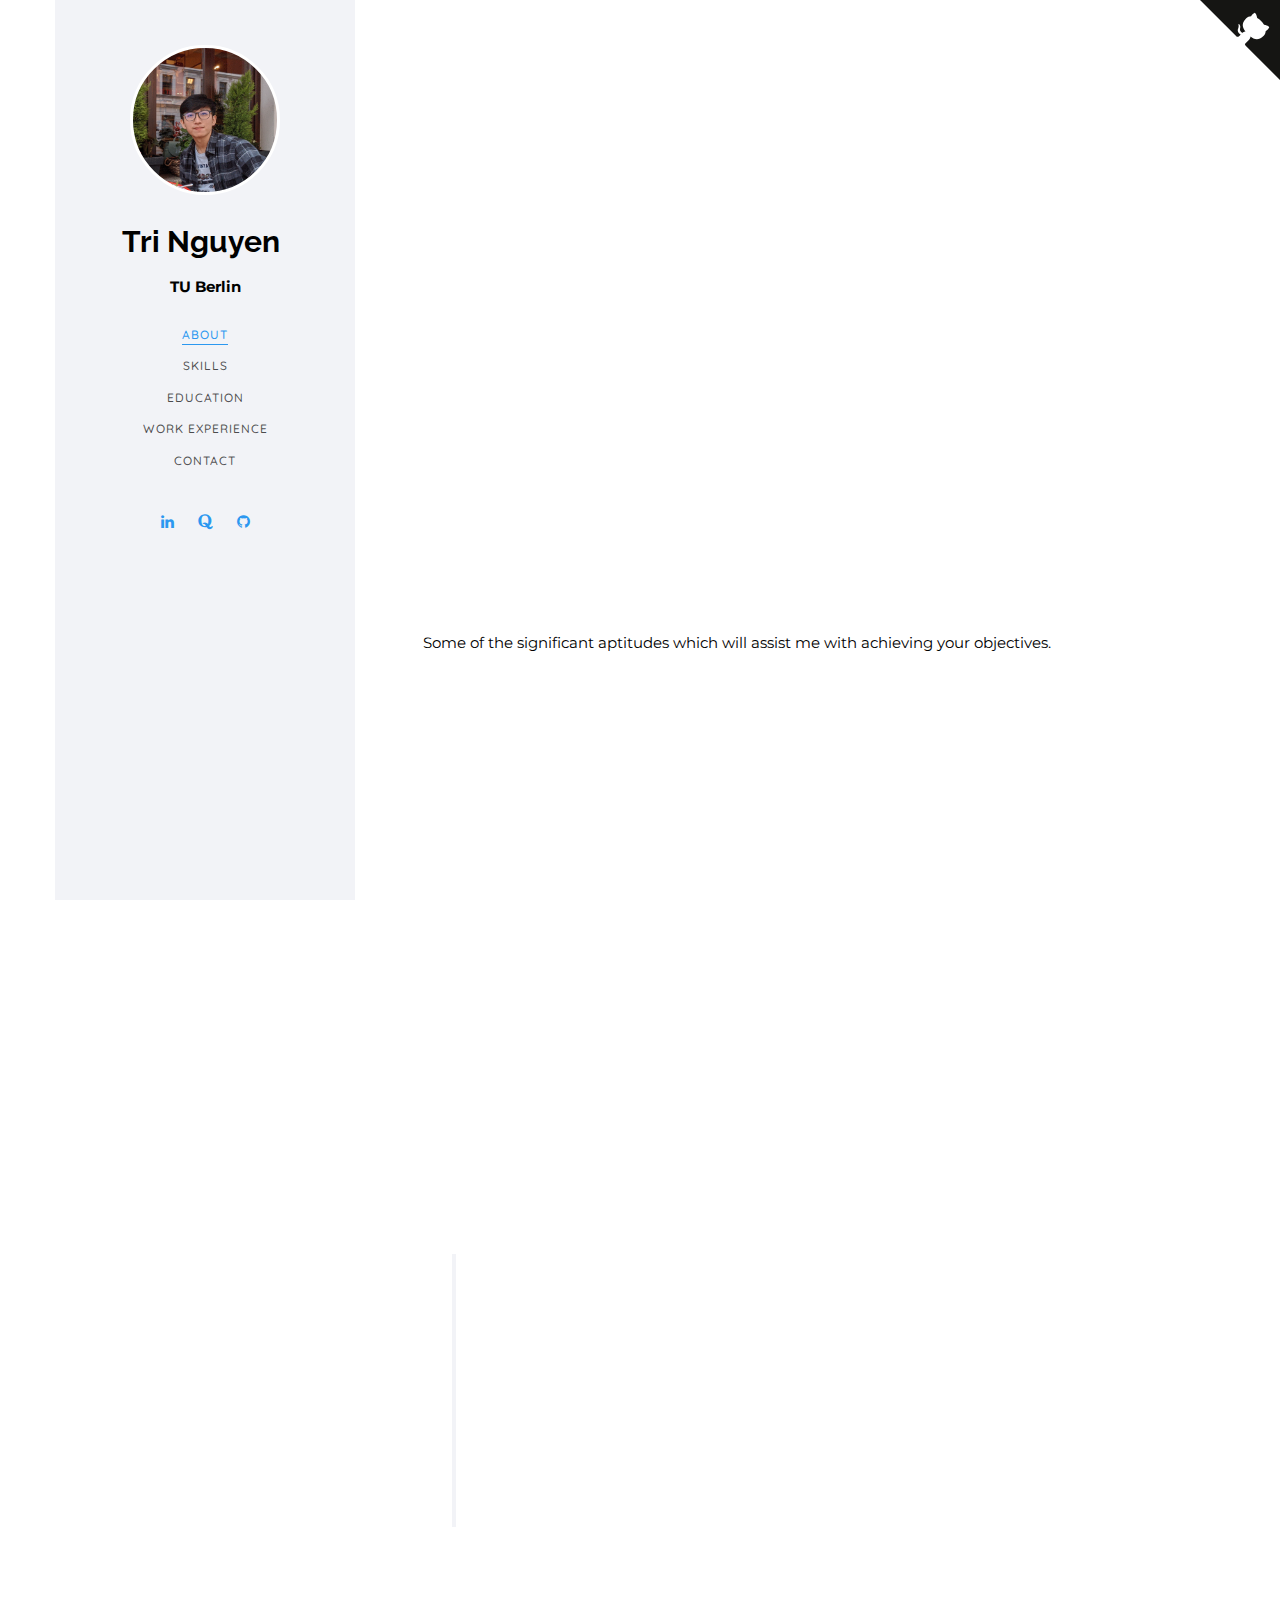
<file: index.html>
<!DOCTYPE HTML>
<html>
	<head>
	<meta charset="utf-8">
	<meta http-equiv="X-UA-Compatible" content="IE=edge">
	<title>Tri Nguyen</title>
	<meta name="viewport" content="width=device-width, initial-scale=1">
	<meta name="description" content="Portfolio webpage of Trey Nguyen" />
	<meta name="keywords" content="portfolio,website,personal website,github,projects,computer science and engineering" />
	<meta name="author" content="Tri Nguyen" />

        <!---------Google adsense------------->
        <script async src="//pagead2.googlesyndication.com/pagead/js/adsbygoogle.js"></script>
<script>
  (adsbygoogle = window.adsbygoogle || []).push({
    google_ad_client: "ca-pub-5825421732371893",
    enable_page_level_ads: true
  });
</script>

    <!--quora icon-->
    <meta name="viewport" content="width=device-width, initial-scale=1">
    <link rel="stylesheet" href="https://cdnjs.cloudflare.com/ajax/libs/font-awesome/4.7.0/css/font-awesome.min.css">

	<!-- Place favicon.ico and apple-touch-icon.png in the root directory -->
    <link rel="icon" type="image/png" href="logo.png">

	<link href="https://fonts.googleapis.com/css?family=Quicksand:300,400,500,700" rel="stylesheet">
	<link href="https://fonts.googleapis.com/css?family=Playfair+Display:400,400i,700" rel="stylesheet">
    <link href="https://fonts.googleapis.com/css?family=Montserrat|Open+Sans|Raleway&display=swap" rel="stylesheet">

	<!-- Animate.css -->
	<link rel="stylesheet" href="css/animate.css">
	<!-- Icomoon Icon Fonts-->
	<link rel="stylesheet" href="css/icomoon.css">
	<!-- Bootstrap  -->
	<link rel="stylesheet" href="css/bootstrap.css">
	<!-- Flexslider  -->
	<link rel="stylesheet" href="css/flexslider.css">
	<!-- Flaticons  -->
	<link rel="stylesheet" href="fonts/flaticon/font/flaticon.css">
	<!-- Owl Carousel -->
	<link rel="stylesheet" href="css/owl.carousel.min.css">
	<link rel="stylesheet" href="css/owl.theme.default.min.css">
	<!-- Theme style  -->
	<link rel="stylesheet" href="css/style.css">
	<!-- Modernizr JS -->
	<script src="js/modernizr-2.6.2.min.js"></script>

	</head>

	<body>
	<div id="colorlib-page">
		<div class="container-wrap">
		  <a href="#" class="js-colorlib-nav-toggle colorlib-nav-toggle" data-toggle="collapse" data-target="#navbar" aria-expanded="false" aria-controls="navbar"><i></i></a>
		  <aside id="colorlib-aside" role="complementary" class="border js-fullheight">
			<div class="text-center">
				<div class="author-img" style="background-image: url(images/IMG_4503.JPG);"></div>
				<h1 id="colorlib-logo"><a href="https://treynguyen.github.io">Tri Nguyen</a></h1>
				<p><strong>TU Berlin</strong></p>
			</div>
			<nav id="colorlib-main-menu" role="navigation" class="navbar">
				<div id="navbar" class="collapse">
					<ul>
						<li><a href="#" data-nav-section="about">About</a></li>
						<li><a href="#" data-nav-section="skills">Skills</a></li>
                        <li><a href="#" data-nav-section="education">Education</a></li>
						<li><a href="#" data-nav-section="experience">Work Experience</a></li>
						<li><a href="#" data-nav-section="contact">Contact</a></li><br>

                        <a href="https://www.linkedin.com/in/trey-nguyen-705191119/" class="fa fa-linkedin"></a> &nbsp;&nbsp;&nbsp;&nbsp;
                        <a href= "https://de.quora.com/profile/Trey-Nguyen" class="fa fa-quora"></a> &nbsp;&nbsp;&nbsp;&nbsp;
                        <a href="https://github.com/ductringuyen" class="fa fa-github"></a>
					</ul>
				</div>
            </nav>
		</aside>

            <!--- Github ribbon ----------->
    <a href="https://github.com/ductringuyen/ductringuyen.github.io" class="github-corner" aria-label="View source on GitHub"><svg width="80" height="80" viewBox="0 0 250 250" style="fill:#151513; color:#fff; position: absolute; top: 0; border: 0; right: 0;" aria-hidden="true"><path d="M0,0 L115,115 L130,115 L142,142 L250,250 L250,0 Z"></path><path d="M128.3,109.0 C113.8,99.7 119.0,89.6 119.0,89.6 C122.0,82.7 120.5,78.6 120.5,78.6 C119.2,72.0 123.4,76.3 123.4,76.3 C127.3,80.9 125.5,87.3 125.5,87.3 C122.9,97.6 130.6,101.9 134.4,103.2" fill="currentColor" style="transform-origin: 130px 106px;" class="octo-arm"></path><path d="M115.0,115.0 C114.9,115.1 118.7,116.5 119.8,115.4 L133.7,101.6 C136.9,99.2 139.9,98.4 142.2,98.6 C133.8,88.0 127.5,74.4 143.8,58.0 C148.5,53.4 154.0,51.2 159.7,51.0 C160.3,49.4 163.2,43.6 171.4,40.1 C171.4,40.1 176.1,42.5 178.8,56.2 C183.1,58.6 187.2,61.8 190.9,65.4 C194.5,69.0 197.7,73.2 200.1,77.6 C213.8,80.2 216.3,84.9 216.3,84.9 C212.7,93.1 206.9,96.0 205.4,96.6 C205.1,102.4 203.0,107.8 198.3,112.5 C181.9,128.9 168.3,122.5 157.7,114.1 C157.9,116.9 156.7,120.9 152.7,124.9 L141.0,136.5 C139.8,137.7 141.6,141.9 141.8,141.8 Z" fill="currentColor" class="octo-body"></path></svg></a><style>.github-corner:hover .octo-arm{animation:octocat-wave 560ms ease-in-out}@keyframes octocat-wave{0%,100%{transform:rotate(0)}20%,60%{transform:rotate(-25deg)}40%,80%{transform:rotate(10deg)}}@media (max-width:500px){.github-corner:hover .octo-arm{animation:none}.github-corner .octo-arm{animation:octocat-wave 560ms ease-in-out}}</style>

            <!----- main page--------->
    <div id="colorlib-main">
        <section class="colorlib-about" data-section="about">
            <div class="colorlib-narrow-content">
				<div class="row">
				    <div class="col-md-12">
				        <div class="row row-bottom-padded-sm animate-box" data-animate-effect="fadeInLeft">
				            <div class="col-md-12">
								<div class="about-desc">
								    <h2>About Me</h2>
                                    <hr>
                                    <p>I am a Computer Engineering undergraduate student at Technische Universität Berlin.<br>Soon to become an AI/ML Scientist, region of my experience incorporates, solving problems, critical thinking and researching.<br><br>I like building new stuff and work with other people. I'm interested in:</p>
								</div>
				        </div>
                    </div>
				    <div class="row">
				        <div class="col-md-3 animate-box" data-animate-effect="fadeInRight">

                                <div class="services color-2">
								    <span class="icon2"><i class="fa fa-code"></i></span>
								    <h3>Computer<br>Vision</h3>
								</div>
				            </a>
                        </div>
				        <div class="col-md-3 animate-box" data-animate-effect="fadeInRight">

                                <div class="services color-3">
								    <span class="icon2"><i class="icon-data"></i></span>
								    <h3>Software Development</h3>
								</div>
				            </a>
                        </div>
				        <div class="col-md-3 animate-box" data-animate-effect="fadeInRight">
                                <div class="services color-4">
								    <span class="icon2"><i class="icon-android"></i></span>
								    <h3>Robotic<br>& AI</h3>
								</div>
				            </a>
                        </div>
                        <div class="col-md-3 animate-box" data-animate-effect="fadeInRight">

                                <div class="services color-1">
				                    <span class="icon2"><i class="icon-user"></i></span>
				                    <h3>Machine Learning</h3>
								</div>
				            </a>
                        </div>
				    </div>

                </div>
            </div>
        </div>
    </section>

    <section class="colorlib-skills" data-section="skills">
        <div class="colorlib-narrow-content">
            <div class="row">
				<div class="col-md-6 col-md-offset-3 col-md-pull-3 animate-box" data-animate-effect="fadeInLeft">
						<!--	<span class="heading-meta">My Specialty</span> -->
				    <h2>Skills</h2>
                    <hr>
				</div>
            </div>
            <p>Some of the significant aptitudes which will assist me with achieving your objectives.</p>
            <div class="row">
				<div class="col-md-6 animate-box" data-animate-effect="fadeInLeft">
				    <div class="progress-wrap">
				        <h3>Python</h3>
				        <div class="progress">
				            <div class="progress-bar color-1" role="progressbar" aria-valuenow="75"
								  	aria-valuemin="0" aria-valuemax="100" style="width:75%">
								<span>75%</span>
				            </div>
                        </div>
				    </div>
				</div>
				<div class="col-md-6 animate-box" data-animate-effect="fadeInRight">
				    <div class="progress-wrap">
				        <h3>Java</h3>
				        <div class="progress">
				            <div class="progress-bar color-2" role="progressbar" aria-valuenow="70"
                                 aria-valuemin="0" aria-valuemax="100" style="width:70%">
				                <span>70%</span>
				            </div>
				        </div>
				    </div>
				</div>

				<div class="col-md-6 animate-box" data-animate-effect="fadeInRight">
				    <div class="progress-wrap">
				        <h3>Swift/iOS</h3>
				        <div class="progress">
				            <div class="progress-bar color-4" role="progressbar" aria-valuenow="60"
								  	aria-valuemin="0" aria-valuemax="100" style="width:60%">
								<span>60%</span>
				            </div>
				        </div>
				    </div>
				</div>
				<div class="col-md-6 animate-box" data-animate-effect="fadeInLeft">
				    <div class="progress-wrap">
				        <h3>Bootstrap/HTML/JavaScript/TypeScript</h3>
				            <div class="progress">
								<div class="progress-bar color-5" role="progressbar" aria-valuenow="60"
								  	aria-valuemin="0" aria-valuemax="100" style="width:80%">
								    <span>80%</span>
								</div>
				            </div>
				    </div>
				</div>
				<div class="col-md-6 animate-box" data-animate-effect="fadeInRight">
				    <div class="progress-wrap">
				        <h3>Critical thinking/Problem solving</h3>
				        <div class="progress">
				            <div class="progress-bar color-6" role="progressbar" aria-valuenow="60"
								  	aria-valuemin="0" aria-valuemax="100" style="width:90%">
								<span>90%</span>
				            </div>
				        </div>
				    </div>
				</div>
                <div class="col-md-6 animate-box" data-animate-effect="fadeInLeft">
				    <div class="progress-wrap">
				        <h3>GitHub/JIRA/trello</h3>
				            <div class="progress">
								<div class="progress-bar color-7" role="progressbar" aria-valuenow="90"
								  	aria-valuemin="0" aria-valuemax="100" style="width:90%">
								    <span>90%</span>
								</div>
				            </div>
				    </div>
				</div>
            </div>
        </div>
    </section>

    <section class="colorlib-education" data-section="education">
				<div class="colorlib-narrow-content">
					<div class="row">
						<div class="col-md-6 col-md-offset-3 col-md-pull-3 animate-box" data-animate-effect="fadeInLeft">
							<h2>Education</h2>
                            <hr>
						</div>
					</div>
					<div class="row">
						<div class="col-md-12 animate-box" data-animate-effect="fadeInLeft">
							<div class="fancy-collapse-panel">
								<div class="panel-group" id="accordion" role="tablist" aria-multiselectable="true">
									<div class="panel panel-default">
									    <div class="panel-heading" role="tab" id="headingTwo">
									        <h4 class="panel-title">
									            <a class="collapsed" data-toggle="collapse" data-parent="#accordion" href="#collapseTwo" aria-expanded="false" aria-controls="collapseTwo">Bachelor Degree of Computer Engineering
									            </a>
									        </h4>
									    </div>
									    <div id="collapseTwo" class="panel-collapse collapse" role="tabpanel" aria-labelledby="headingTwo">
									        <div class="panel-body">
									            <p>Currently a Computer Engineering undergraduate student of <strong><a href="https://www.tu-berlin.de/menue/home/">Technische Universität Berlin</a></strong> (TU Berlin). In the 2017 Times Higher Education World University Rankings, globally the TU Berlin ranks 82nd overall (7th in Germany), 40th in the field of Engineering & Technology (3rd in Germany) and 36th in Computer science discipline (4th in Germany), making it one of the top 100 universities worldwide in all three measures</p>
									        </div>
									    </div>
									</div>

									<div class="panel panel-default">
									    <div class="panel-heading" role="tab" id="headingFive">
									        <h4 class="panel-title">
									            <a class="collapsed" data-toggle="collapse" data-parent="#accordion" href="#collapseFive" aria-expanded="false" aria-controls="collapseFive">High School Secondary Education
									            </a>
									        </h4>
									    </div>
									    <div id="collapseFive" class="panel-collapse collapse" role="tabpanel" aria-labelledby="headingFive">
									        <div class="panel-body">
                                                <p>Completed High School Level Education from <strong>Kim Lien Highschool</strong> major in Science and Mathematics.
                                                    <li>Accomplished<strong> 90.80 percentile</strong> in Vietnammese University Entrance Examination 2017.</li>
                                                    <li>Accomplished <strong>92.50 percentile</strong> in TestAS, Computerscience and Mathematics field.</li></p>
									        </div>
									    </div>
									</div>
								</div>
							</div>
						</div>
					</div>
				</div>
			</section>

        	<section class="colorlib-experience" data-section="experience">
				<div class="colorlib-narrow-content">
					<div class="row">
						<div class="col-md-6 col-md-offset-3 col-md-pull-3 animate-box" data-animate-effect="fadeInLeft">
							<h2>Work Experience</h2>
                            <hr>
						</div>
					</div>
					<div class="row">
						<div class="col-md-12">
				         <div class="timeline-centered">
					         <article class="timeline-entry animate-box" data-animate-effect="fadeInLeft">
					            <div class="timeline-entry-inner">

					               <div class="timeline-icon color-1">
					                  <i class="icon-code"></i>
					               </div>

					               <div class="timeline-label">
													 <h2><a href="#">MTT Software</a> <span>Apr 2019 - Sep 2019 </span></h2>
														 <p><strong>Working Student in software engineering</strong></p>
					                  <p></p>
					               </div>
					            </div>
					         </article>


					         <article class="timeline-entry animate-box" data-animate-effect="fadeInRight">
					            <div class="timeline-entry-inner">
					               <div class="timeline-icon color-2">
					                  <i class="icon-world"></i>
					               </div>
					               <div class="timeline-label">

														<h2><a href="#">ASEN Translation</a> <span>Jul 2018 - Sep 2018</span></h2>
																			 <p><strong>Working Student in IT Support</strong><br></p>
					               </div>
					            </div>
					         </article>

					         <article class="timeline-entry begin animate-box" data-animate-effect="fadeInBottom">
					            <div class="timeline-entry-inner">
					               <div class="timeline-icon color-none">
					               </div>
					            </div>
					         </article>
					      </div>
					   </div>
				   </div>
				</div>
			</section>

    <section class="colorlib-contact" data-section="contact">
        <div class="colorlib-narrow-content">
            <div class="row">
                <div class="col-md-12">
				    <div class="row row-bottom-padded-sm animate-box" data-animate-effect="fadeInLeft">
				        <h2>Contact</h2>
                        <hr>
                        <p>On the off chance that you might want to connect with me, be it for investigating innovation, business, or to simply say hello, don't hesitate to send me an email at <strong><a href = "mailto: ndtri98@gmail.com">ndtri98@gmail.com</a></strong></p>
				    </div>
				</div>
            </div>
        </div>
    </section>

    <section class="colorlib-footer" data-section="footer">

            </section>

</div><!-- end:colorlib-main -->
</div><!-- end:container-wrap -->
</div><!-- end:colorlib-page -->

	<!-- jQuery -->
	<script src="js/jquery.min.js"></script>
	<!-- jQuery Easing -->
	<script src="js/jquery.easing.1.3.js"></script>
	<!-- Bootstrap -->
	<script src="js/bootstrap.min.js"></script>
	<!-- Waypoints -->
	<script src="js/jquery.waypoints.min.js"></script>
	<!-- Flexslider -->
	<script src="js/jquery.flexslider-min.js"></script>
	<!-- Owl carousel -->
	<script src="js/owl.carousel.min.js"></script>
	<!-- Counters -->
	<script src="js/jquery.countTo.js"></script>


	<!-- MAIN JS -->
	<script src="js/main.js"></script>

	</body>
</html>
</file>
<file: css/icomoon.css>
@font-face {
  font-family: 'icomoon';
  src:  url('fonts/icomoon.eot?6py85u');
  src:  url('fonts/icomoon.eot?6py85u#iefix') format('embedded-opentype'),
    url('fonts/icomoon.ttf?6py85u') format('truetype'),
    url('fonts/icomoon.woff?6py85u') format('woff'),
    url('fonts/icomoon.svg?6py85u#icomoon') format('svg');
  font-weight: normal;
  font-style: normal;
}

[class^="icon-"], [class*=" icon-"] {
  /* use !important to prevent issues with browser extensions that change fonts */
  font-family: 'icomoon' !important;
  speak: none;
  font-style: normal;
  font-weight: normal;
  font-variant: normal;
  text-transform: none;
  line-height: 1;

  /* Better Font Rendering =========== */
  -webkit-font-smoothing: antialiased;
  -moz-osx-font-smoothing: grayscale;
}

.icon-times:before {
  content: "\e930";
}
.icon-tick:before {
  content: "\e931";
}
.icon-plus:before {
  content: "\e932";
}
.icon-minus:before {
  content: "\e933";
}
.icon-equals:before {
  content: "\e934";
}
.icon-divide:before {
  content: "\e935";
}
.icon-chevron-right:before {
  content: "\e936";
}
.icon-chevron-left:before {
  content: "\e937";
}
.icon-arrow-right-thick:before {
  content: "\e938";
}
.icon-arrow-left-thick:before {
  content: "\e939";
}
.icon-th-small:before {
  content: "\e93a";
}
.icon-th-menu:before {
  content: "\e93b";
}
.icon-th-list:before {
  content: "\e93c";
}
.icon-th-large:before {
  content: "\e93d";
}
.icon-home:before {
  content: "\e93e";
}
.icon-arrow-forward:before {
  content: "\e93f";
}
.icon-arrow-back:before {
  content: "\e940";
}
.icon-rss:before {
  content: "\e941";
}
.icon-location:before {
  content: "\e942";
}
.icon-link:before {
  content: "\e943";
}
.icon-image:before {
  content: "\e944";
}
.icon-arrow-up-thick:before {
  content: "\e945";
}
.icon-arrow-down-thick:before {
  content: "\e946";
}
.icon-starburst:before {
  content: "\e947";
}
.icon-starburst-outline:before {
  content: "\e948";
}
.icon-star3:before {
  content: "\e949";
}
.icon-flow-children:before {
  content: "\e94a";
}
.icon-export:before {
  content: "\e94b";
}
.icon-delete2:before {
  content: "\e94c";
}
.icon-delete-outline:before {
  content: "\e94d";
}
.icon-cloud-storage:before {
  content: "\e94e";
}
.icon-wi-fi:before {
  content: "\e94f";
}
.icon-heart:before {
  content: "\e950";
}
.icon-flash:before {
  content: "\e951";
}
.icon-cancel:before {
  content: "\e952";
}
.icon-backspace:before {
  content: "\e953";
}
.icon-attachment:before {
  content: "\e954";
}
.icon-arrow-move:before {
  content: "\e955";
}
.icon-warning:before {
  content: "\e956";
}
.icon-user:before {
  content: "\e957";
}
.icon-radar:before {
  content: "\e958";
}
.icon-lock-open:before {
  content: "\e959";
}
.icon-lock-closed:before {
  content: "\e95a";
}
.icon-location-arrow:before {
  content: "\e95b";
}
.icon-info:before {
  content: "\e95c";
}
.icon-user-delete:before {
  content: "\e95d";
}
.icon-user-add:before {
  content: "\e95e";
}
.icon-media-pause:before {
  content: "\e95f";
}
.icon-group:before {
  content: "\e960";
}
.icon-chart-pie:before {
  content: "\e961";
}
.icon-chart-line:before {
  content: "\e962";
}
.icon-chart-bar:before {
  content: "\e963";
}
.icon-chart-area:before {
  content: "\e964";
}
.icon-video:before {
  content: "\e965";
}
.icon-point-of-interest:before {
  content: "\e966";
}
.icon-infinity:before {
  content: "\e967";
}
.icon-globe:before {
  content: "\e968";
}
.icon-eye:before {
  content: "\e969";
}
.icon-cog:before {
  content: "\e96a";
}
.icon-camera:before {
  content: "\e96b";
}
.icon-upload:before {
  content: "\e96c";
}
.icon-scissors:before {
  content: "\e96d";
}
.icon-refresh:before {
  content: "\e96e";
}
.icon-pin:before {
  content: "\e96f";
}
.icon-key:before {
  content: "\e970";
}
.icon-info-large:before {
  content: "\e971";
}
.icon-eject:before {
  content: "\e972";
}
.icon-download:before {
  content: "\e973";
}
.icon-zoom:before {
  content: "\e974";
}
.icon-zoom-out:before {
  content: "\e975";
}
.icon-zoom-in:before {
  content: "\e976";
}
.icon-sort-numerically:before {
  content: "\e977";
}
.icon-sort-alphabetically:before {
  content: "\e978";
}
.icon-input-checked:before {
  content: "\e979";
}
.icon-calender:before {
  content: "\e97a";
}
.icon-world2:before {
  content: "\e97b";
}
.icon-notes:before {
  content: "\e97c";
}
.icon-code:before {
  content: "\e97d";
}
.icon-arrow-sync:before {
  content: "\e97e";
}
.icon-arrow-shuffle:before {
  content: "\e97f";
}
.icon-arrow-repeat:before {
  content: "\e980";
}
.icon-arrow-minimise:before {
  content: "\e981";
}
.icon-arrow-maximise:before {
  content: "\e982";
}
.icon-arrow-loop:before {
  content: "\e983";
}
.icon-anchor:before {
  content: "\e984";
}
.icon-spanner:before {
  content: "\e985";
}
.icon-puzzle:before {
  content: "\e986";
}
.icon-power:before {
  content: "\e987";
}
.icon-plane:before {
  content: "\e988";
}
.icon-pi:before {
  content: "\e989";
}
.icon-phone:before {
  content: "\e98a";
}
.icon-microphone2:before {
  content: "\e98b";
}
.icon-media-rewind:before {
  content: "\e98c";
}
.icon-flag:before {
  content: "\e98d";
}
.icon-adjust-brightness:before {
  content: "\e98e";
}
.icon-waves:before {
  content: "\e98f";
}
.icon-social-twitter:before {
  content: "\e990";
}
.icon-social-facebook:before {
  content: "\e991";
}
.icon-social-dribbble:before {
  content: "\e992";
}
.icon-media-stop:before {
  content: "\e993";
}
.icon-media-record:before {
  content: "\e994";
}
.icon-media-play:before {
  content: "\e995";
}
.icon-media-fast-forward:before {
  content: "\e996";
}
.icon-media-eject:before {
  content: "\e997";
}
.icon-social-vimeo:before {
  content: "\e998";
}
.icon-social-tumbler:before {
  content: "\e999";
}
.icon-social-skype:before {
  content: "\e99a";
}
.icon-social-pinterest:before {
  content: "\e99b";
}
.icon-social-linkedin:before {
  content: "\e99c";
}
.icon-social-last-fm:before {
  content: "\e99d";
}
.icon-social-github:before {
  content: "\e99e";
}
.icon-social-flickr:before {
  content: "\e99f";
}
.icon-at:before {
  content: "\e9a0";
}
.icon-times-outline:before {
  content: "\e9a1";
}
.icon-plus-outline:before {
  content: "\e9a2";
}
.icon-minus-outline:before {
  content: "\e9a3";
}
.icon-tick-outline:before {
  content: "\e9a4";
}
.icon-th-large-outline:before {
  content: "\e9a5";
}
.icon-equals-outline:before {
  content: "\e9a6";
}
.icon-divide-outline:before {
  content: "\e9a7";
}
.icon-chevron-right-outline:before {
  content: "\e9a8";
}
.icon-chevron-left-outline:before {
  content: "\e9a9";
}
.icon-arrow-right-outline:before {
  content: "\e9aa";
}
.icon-arrow-left-outline:before {
  content: "\e9ab";
}
.icon-th-small-outline:before {
  content: "\e9ac";
}
.icon-th-menu-outline:before {
  content: "\e9ad";
}
.icon-th-list-outline:before {
  content: "\e9ae";
}
.icon-news2:before {
  content: "\e9b1";
}
.icon-home-outline:before {
  content: "\e9b2";
}
.icon-arrow-up-outline:before {
  content: "\e9b3";
}
.icon-arrow-forward-outline:before {
  content: "\e9b4";
}
.icon-arrow-down-outline:before {
  content: "\e9b5";
}
.icon-arrow-back-outline:before {
  content: "\e9b6";
}
.icon-trash3:before {
  content: "\e9b7";
}
.icon-rss-outline:before {
  content: "\e9b8";
}
.icon-message:before {
  content: "\e9b9";
}
.icon-location-outline:before {
  content: "\e9ba";
}
.icon-link-outline:before {
  content: "\e9bb";
}
.icon-image-outline:before {
  content: "\e9bc";
}
.icon-export-outline:before {
  content: "\e9bd";
}
.icon-cross:before {
  content: "\e9be";
}
.icon-wi-fi-outline:before {
  content: "\e9bf";
}
.icon-star-outline:before {
  content: "\e9c0";
}
.icon-media-pause-outline:before {
  content: "\e9c1";
}
.icon-mail:before {
  content: "\e9c2";
}
.icon-heart-outline:before {
  content: "\e9c3";
}
.icon-flash-outline:before {
  content: "\e9c4";
}
.icon-cancel-outline:before {
  content: "\e9c5";
}
.icon-beaker:before {
  content: "\e9c6";
}
.icon-arrow-move-outline:before {
  content: "\e9c7";
}
.icon-watch2:before {
  content: "\e9c8";
}
.icon-warning-outline:before {
  content: "\e9c9";
}
.icon-time:before {
  content: "\e9ca";
}
.icon-radar-outline:before {
  content: "\e9cb";
}
.icon-lock-open-outline:before {
  content: "\e9cc";
}
.icon-location-arrow-outline:before {
  content: "\e9cd";
}
.icon-info-outline:before {
  content: "\e9ce";
}
.icon-backspace-outline:before {
  content: "\e9cf";
}
.icon-attachment-outline:before {
  content: "\e9d0";
}
.icon-user-outline:before {
  content: "\e9d1";
}
.icon-user-delete-outline:before {
  content: "\e9d2";
}
.icon-user-add-outline:before {
  content: "\e9d3";
}
.icon-lock-closed-outline:before {
  content: "\e9d4";
}
.icon-group-outline:before {
  content: "\e9d5";
}
.icon-chart-pie-outline:before {
  content: "\e9d6";
}
.icon-chart-line-outline:before {
  content: "\e9d7";
}
.icon-chart-bar-outline:before {
  content: "\e9d8";
}
.icon-chart-area-outline:before {
  content: "\e9d9";
}
.icon-video-outline:before {
  content: "\e9da";
}
.icon-point-of-interest-outline:before {
  content: "\e9db";
}
.icon-map:before {
  content: "\e9dc";
}
.icon-key-outline:before {
  content: "\e9dd";
}
.icon-infinity-outline:before {
  content: "\e9de";
}
.icon-globe-outline:before {
  content: "\e9df";
}
.icon-eye-outline:before {
  content: "\e9e0";
}
.icon-cog-outline:before {
  content: "\e9e1";
}
.icon-camera-outline:before {
  content: "\e9e2";
}
.icon-upload-outline:before {
  content: "\e9e3";
}
.icon-support:before {
  content: "\e9e4";
}
.icon-scissors-outline:before {
  content: "\e9e5";
}
.icon-refresh-outline:before {
  content: "\e9e6";
}
.icon-info-large-outline:before {
  content: "\e9e7";
}
.icon-eject-outline:before {
  content: "\e9e8";
}
.icon-download-outline:before {
  content: "\e9e9";
}
.icon-battery-mid:before {
  content: "\e9ea";
}
.icon-battery-low:before {
  content: "\e9eb";
}
.icon-battery-high:before {
  content: "\e9ec";
}
.icon-zoom-outline:before {
  content: "\e9ed";
}
.icon-zoom-out-outline:before {
  content: "\e9ee";
}
.icon-zoom-in-outline:before {
  content: "\e9ef";
}
.icon-tag3:before {
  content: "\e9f0";
}
.icon-tabs-outline:before {
  content: "\e9f1";
}
.icon-pin-outline:before {
  content: "\e9f2";
}
.icon-message-typing:before {
  content: "\e9f3";
}
.icon-directions:before {
  content: "\e9f4";
}
.icon-battery-full:before {
  content: "\e9f5";
}
.icon-battery-charge:before {
  content: "\e9f6";
}
.icon-pipette:before {
  content: "\e9f7";
}
.icon-pencil:before {
  content: "\e9f8";
}
.icon-folder:before {
  content: "\e9f9";
}
.icon-folder-delete:before {
  content: "\e9fa";
}
.icon-folder-add:before {
  content: "\e9fb";
}
.icon-edit:before {
  content: "\e9fc";
}
.icon-document:before {
  content: "\e9fd";
}
.icon-document-delete:before {
  content: "\e9fe";
}
.icon-document-add:before {
  content: "\e9ff";
}
.icon-brush:before {
  content: "\ea00";
}
.icon-thumbs-up:before {
  content: "\ea01";
}
.icon-thumbs-down:before {
  content: "\ea02";
}
.icon-pen:before {
  content: "\ea03";
}
.icon-sort-numerically-outline:before {
  content: "\ea04";
}
.icon-sort-alphabetically-outline:before {
  content: "\ea05";
}
.icon-social-last-fm-circular:before {
  content: "\ea06";
}
.icon-social-github-circular:before {
  content: "\ea07";
}
.icon-compass:before {
  content: "\ea08";
}
.icon-bookmark:before {
  content: "\ea09";
}
.icon-input-checked-outline:before {
  content: "\ea0a";
}
.icon-code-outline:before {
  content: "\ea0b";
}
.icon-calender-outline:before {
  content: "\ea0c";
}
.icon-business-card:before {
  content: "\ea0d";
}
.icon-arrow-up:before {
  content: "\ea0e";
}
.icon-arrow-sync-outline:before {
  content: "\ea0f";
}
.icon-arrow-right:before {
  content: "\ea10";
}
.icon-arrow-repeat-outline:before {
  content: "\ea11";
}
.icon-arrow-loop-outline:before {
  content: "\ea12";
}
.icon-arrow-left:before {
  content: "\ea13";
}
.icon-flow-switch:before {
  content: "\ea14";
}
.icon-flow-parallel:before {
  content: "\ea15";
}
.icon-flow-merge:before {
  content: "\ea16";
}
.icon-document-text:before {
  content: "\ea17";
}
.icon-clipboard:before {
  content: "\ea18";
}
.icon-calculator:before {
  content: "\ea19";
}
.icon-arrow-minimise-outline:before {
  content: "\ea1a";
}
.icon-arrow-maximise-outline:before {
  content: "\ea1b";
}
.icon-arrow-down:before {
  content: "\ea1c";
}
.icon-gift:before {
  content: "\ea1d";
}
.icon-film:before {
  content: "\ea1e";
}
.icon-database:before {
  content: "\ea1f";
}
.icon-bell:before {
  content: "\ea20";
}
.icon-anchor-outline:before {
  content: "\ea21";
}
.icon-adjust-contrast:before {
  content: "\ea22";
}
.icon-world-outline:before {
  content: "\ea23";
}
.icon-shopping-bag:before {
  content: "\ea24";
}
.icon-power-outline:before {
  content: "\ea25";
}
.icon-notes-outline:before {
  content: "\ea26";
}
.icon-device-tablet:before {
  content: "\ea27";
}
.icon-device-phone:before {
  content: "\ea28";
}
.icon-device-laptop:before {
  content: "\ea29";
}
.icon-device-desktop:before {
  content: "\ea2a";
}
.icon-briefcase:before {
  content: "\ea2b";
}
.icon-stopwatch:before {
  content: "\ea2c";
}
.icon-spanner-outline:before {
  content: "\ea2d";
}
.icon-puzzle-outline:before {
  content: "\ea2e";
}
.icon-printer:before {
  content: "\ea2f";
}
.icon-pi-outline:before {
  content: "\ea30";
}
.icon-lightbulb:before {
  content: "\ea31";
}
.icon-flag-outline:before {
  content: "\ea32";
}
.icon-contacts:before {
  content: "\ea33";
}
.icon-archive2:before {
  content: "\ea34";
}
.icon-weather-stormy:before {
  content: "\ea35";
}
.icon-weather-shower:before {
  content: "\ea36";
}
.icon-weather-partly-sunny:before {
  content: "\ea37";
}
.icon-weather-downpour:before {
  content: "\ea38";
}
.icon-weather-cloudy:before {
  content: "\ea39";
}
.icon-plane-outline:before {
  content: "\ea3a";
}
.icon-phone-outline:before {
  content: "\ea3b";
}
.icon-microphone-outline:before {
  content: "\ea3c";
}
.icon-weather-windy:before {
  content: "\ea3d";
}
.icon-weather-windy-cloudy:before {
  content: "\ea3e";
}
.icon-weather-sunny:before {
  content: "\ea3f";
}
.icon-weather-snow:before {
  content: "\ea40";
}
.icon-weather-night:before {
  content: "\ea41";
}
.icon-media-stop-outline:before {
  content: "\ea42";
}
.icon-media-rewind-outline:before {
  content: "\ea43";
}
.icon-media-record-outline:before {
  content: "\ea44";
}
.icon-media-play-outline:before {
  content: "\ea45";
}
.icon-media-fast-forward-outline:before {
  content: "\ea46";
}
.icon-media-eject-outline:before {
  content: "\ea47";
}
.icon-wine:before {
  content: "\ea48";
}
.icon-waves-outline:before {
  content: "\ea49";
}
.icon-ticket:before {
  content: "\ea4a";
}
.icon-tags:before {
  content: "\ea4b";
}
.icon-plug:before {
  content: "\ea4c";
}
.icon-headphones:before {
  content: "\ea4d";
}
.icon-credit-card:before {
  content: "\ea4e";
}
.icon-coffee:before {
  content: "\ea4f";
}
.icon-book:before {
  content: "\ea50";
}
.icon-beer:before {
  content: "\ea51";
}
.icon-volume2:before {
  content: "\ea52";
}
.icon-volume-up:before {
  content: "\ea53";
}
.icon-volume-mute:before {
  content: "\ea54";
}
.icon-volume-down:before {
  content: "\ea55";
}
.icon-social-vimeo-circular:before {
  content: "\ea56";
}
.icon-social-twitter-circular:before {
  content: "\ea57";
}
.icon-social-pinterest-circular:before {
  content: "\ea58";
}
.icon-social-linkedin-circular:before {
  content: "\ea59";
}
.icon-social-facebook-circular:before {
  content: "\ea5a";
}
.icon-social-dribbble-circular:before {
  content: "\ea5b";
}
.icon-tree:before {
  content: "\ea5c";
}
.icon-thermometer2:before {
  content: "\ea5d";
}
.icon-social-tumbler-circular:before {
  content: "\ea5e";
}
.icon-social-skype-outline:before {
  content: "\ea5f";
}
.icon-social-flickr-circular:before {
  content: "\ea60";
}
.icon-social-at-circular:before {
  content: "\ea61";
}
.icon-shopping-cart:before {
  content: "\ea62";
}
.icon-messages:before {
  content: "\ea63";
}
.icon-leaf:before {
  content: "\ea64";
}
.icon-feather:before {
  content: "\ea65";
}
.icon-eye2:before {
  content: "\e064";
}
.icon-paper-clip:before {
  content: "\e065";
}
.icon-mail5:before {
  content: "\e066";
}
.icon-toggle:before {
  content: "\e067";
}
.icon-layout:before {
  content: "\e068";
}
.icon-link2:before {
  content: "\e069";
}
.icon-bell2:before {
  content: "\e06a";
}
.icon-lock3:before {
  content: "\e06b";
}
.icon-unlock:before {
  content: "\e06c";
}
.icon-ribbon2:before {
  content: "\e06d";
}
.icon-image2:before {
  content: "\e06e";
}
.icon-signal:before {
  content: "\e06f";
}
.icon-target3:before {
  content: "\e070";
}
.icon-clipboard3:before {
  content: "\e071";
}
.icon-clock3:before {
  content: "\e072";
}
.icon-watch:before {
  content: "\e073";
}
.icon-air-play:before {
  content: "\e074";
}
.icon-camera3:before {
  content: "\e075";
}
.icon-video2:before {
  content: "\e076";
}
.icon-disc:before {
  content: "\e077";
}
.icon-printer3:before {
  content: "\e078";
}
.icon-monitor:before {
  content: "\e079";
}
.icon-server:before {
  content: "\e07a";
}
.icon-cog2:before {
  content: "\e07b";
}
.icon-heart3:before {
  content: "\e07c";
}
.icon-paragraph:before {
  content: "\e07d";
}
.icon-align-justify:before {
  content: "\e07e";
}
.icon-align-left:before {
  content: "\e07f";
}
.icon-align-center:before {
  content: "\e080";
}
.icon-align-right:before {
  content: "\e081";
}
.icon-book2:before {
  content: "\e082";
}
.icon-layers2:before {
  content: "\e083";
}
.icon-stack2:before {
  content: "\e084";
}
.icon-stack-2:before {
  content: "\e085";
}
.icon-paper:before {
  content: "\e086";
}
.icon-paper-stack:before {
  content: "\e087";
}
.icon-search3:before {
  content: "\e088";
}
.icon-zoom-in2:before {
  content: "\e089";
}
.icon-zoom-out2:before {
  content: "\e08a";
}
.icon-reply2:before {
  content: "\e08b";
}
.icon-circle-plus:before {
  content: "\e08c";
}
.icon-circle-minus:before {
  content: "\e08d";
}
.icon-circle-check:before {
  content: "\e08e";
}
.icon-circle-cross:before {
  content: "\e08f";
}
.icon-square-plus:before {
  content: "\e090";
}
.icon-square-minus:before {
  content: "\e091";
}
.icon-square-check:before {
  content: "\e092";
}
.icon-square-cross:before {
  content: "\e093";
}
.icon-microphone:before {
  content: "\e094";
}
.icon-record:before {
  content: "\e095";
}
.icon-skip-back:before {
  content: "\e096";
}
.icon-rewind:before {
  content: "\e097";
}
.icon-play4:before {
  content: "\e098";
}
.icon-pause3:before {
  content: "\e099";
}
.icon-stop3:before {
  content: "\e09a";
}
.icon-fast-forward:before {
  content: "\e09b";
}
.icon-skip-forward:before {
  content: "\e09c";
}
.icon-shuffle2:before {
  content: "\e09d";
}
.icon-repeat:before {
  content: "\e09e";
}
.icon-folder2:before {
  content: "\e09f";
}
.icon-umbrella:before {
  content: "\e0a0";
}
.icon-moon:before {
  content: "\e0a1";
}
.icon-thermometer:before {
  content: "\e0a2";
}
.icon-drop:before {
  content: "\e0a3";
}
.icon-sun2:before {
  content: "\e0a4";
}
.icon-cloud3:before {
  content: "\e0a5";
}
.icon-cloud-upload2:before {
  content: "\e0a6";
}
.icon-cloud-download2:before {
  content: "\e0a7";
}
.icon-upload4:before {
  content: "\e0a8";
}
.icon-download4:before {
  content: "\e0a9";
}
.icon-location3:before {
  content: "\e0aa";
}
.icon-location-2:before {
  content: "\e0ab";
}
.icon-map3:before {
  content: "\e0ac";
}
.icon-battery:before {
  content: "\e0ad";
}
.icon-head:before {
  content: "\e0ae";
}
.icon-briefcase3:before {
  content: "\e0af";
}
.icon-speech-bubble:before {
  content: "\e0b0";
}
.icon-anchor2:before {
  content: "\e0b1";
}
.icon-globe2:before {
  content: "\e0b2";
}
.icon-box:before {
  content: "\e0b3";
}
.icon-reload:before {
  content: "\e0b4";
}
.icon-share3:before {
  content: "\e0b5";
}
.icon-marquee:before {
  content: "\e0b6";
}
.icon-marquee-plus:before {
  content: "\e0b7";
}
.icon-marquee-minus:before {
  content: "\e0b8";
}
.icon-tag:before {
  content: "\e0b9";
}
.icon-power2:before {
  content: "\e0ba";
}
.icon-command2:before {
  content: "\e0bb";
}
.icon-alt:before {
  content: "\e0bc";
}
.icon-esc:before {
  content: "\e0bd";
}
.icon-bar-graph:before {
  content: "\e0be";
}
.icon-bar-graph-2:before {
  content: "\e0bf";
}
.icon-pie-graph:before {
  content: "\e0c0";
}
.icon-star:before {
  content: "\e0c1";
}
.icon-arrow-left3:before {
  content: "\e0c2";
}
.icon-arrow-right3:before {
  content: "\e0c3";
}
.icon-arrow-up3:before {
  content: "\e0c4";
}
.icon-arrow-down3:before {
  content: "\e0c5";
}
.icon-volume:before {
  content: "\e0c6";
}
.icon-mute:before {
  content: "\e0c7";
}
.icon-content-right:before {
  content: "\e100";
}
.icon-content-left:before {
  content: "\e101";
}
.icon-grid2:before {
  content: "\e102";
}
.icon-grid-2:before {
  content: "\e103";
}
.icon-columns:before {
  content: "\e104";
}
.icon-loader:before {
  content: "\e105";
}
.icon-bag:before {
  content: "\e106";
}
.icon-ban:before {
  content: "\e107";
}
.icon-flag3:before {
  content: "\e108";
}
.icon-trash:before {
  content: "\e109";
}
.icon-expand2:before {
  content: "\e110";
}
.icon-contract:before {
  content: "\e111";
}
.icon-maximize:before {
  content: "\e112";
}
.icon-minimize:before {
  content: "\e113";
}
.icon-plus2:before {
  content: "\e114";
}
.icon-minus2:before {
  content: "\e115";
}
.icon-check:before {
  content: "\e116";
}
.icon-cross2:before {
  content: "\e117";
}
.icon-move:before {
  content: "\e118";
}
.icon-delete:before {
  content: "\e119";
}
.icon-menu5:before {
  content: "\e120";
}
.icon-archive:before {
  content: "\e121";
}
.icon-inbox:before {
  content: "\e122";
}
.icon-outbox:before {
  content: "\e123";
}
.icon-file:before {
  content: "\e124";
}
.icon-file-add:before {
  content: "\e125";
}
.icon-file-subtract:before {
  content: "\e126";
}
.icon-help:before {
  content: "\e127";
}
.icon-open:before {
  content: "\e128";
}
.icon-ellipsis:before {
  content: "\e129";
}
.icon-heart4:before {
  content: "\e900";
}
.icon-cloud4:before {
  content: "\e901";
}
.icon-star2:before {
  content: "\e902";
}
.icon-tv2:before {
  content: "\e903";
}
.icon-sound:before {
  content: "\e904";
}
.icon-video3:before {
  content: "\e905";
}
.icon-trash2:before {
  content: "\e906";
}
.icon-user2:before {
  content: "\e907";
}
.icon-key3:before {
  content: "\e908";
}
.icon-search4:before {
  content: "\e909";
}
.icon-settings:before {
  content: "\e90a";
}
.icon-camera4:before {
  content: "\e90b";
}
.icon-tag2:before {
  content: "\e90c";
}
.icon-lock4:before {
  content: "\e90d";
}
.icon-bulb:before {
  content: "\e90e";
}
.icon-pen2:before {
  content: "\e90f";
}
.icon-diamond:before {
  content: "\e910";
}
.icon-display2:before {
  content: "\e911";
}
.icon-location4:before {
  content: "\e912";
}
.icon-eye3:before {
  content: "\e913";
}
.icon-bubble3:before {
  content: "\e914";
}
.icon-stack3:before {
  content: "\e915";
}
.icon-cup:before {
  content: "\e916";
}
.icon-phone3:before {
  content: "\e917";
}
.icon-news:before {
  content: "\e918";
}
.icon-mail6:before {
  content: "\e919";
}
.icon-like:before {
  content: "\e91a";
}
.icon-photo:before {
  content: "\e91b";
}
.icon-note:before {
  content: "\e91c";
}
.icon-clock4:before {
  content: "\e91d";
}
.icon-paperplane:before {
  content: "\e91e";
}
.icon-params:before {
  content: "\e91f";
}
.icon-banknote:before {
  content: "\e920";
}
.icon-data:before {
  content: "\e921";
}
.icon-music2:before {
  content: "\e922";
}
.icon-megaphone2:before {
  content: "\e923";
}
.icon-study:before {
  content: "\e924";
}
.icon-lab2:before {
  content: "\e925";
}
.icon-food:before {
  content: "\e926";
}
.icon-t-shirt:before {
  content: "\e927";
}
.icon-fire2:before {
  content: "\e928";
}
.icon-clip:before {
  content: "\e929";
}
.icon-shop:before {
  content: "\e92a";
}
.icon-calendar3:before {
  content: "\e92b";
}
.icon-wallet2:before {
  content: "\e92c";
}
.icon-vynil:before {
  content: "\e92d";
}
.icon-truck2:before {
  content: "\e92e";
}
.icon-world:before {
  content: "\e92f";
}
.icon-spinner6:before {
  content: "\e9af";
}
.icon-spinner7:before {
  content: "\e9b0";
}
.icon-amazon:before {
  content: "\eab7";
}
.icon-google:before {
  content: "\eab8";
}
.icon-google2:before {
  content: "\eab9";
}
.icon-google3:before {
  content: "\eaba";
}
.icon-google-plus:before {
  content: "\eabb";
}
.icon-google-plus2:before {
  content: "\eabc";
}
.icon-google-plus3:before {
  content: "\eabd";
}
.icon-hangouts:before {
  content: "\eabe";
}
.icon-google-drive:before {
  content: "\eabf";
}
.icon-facebook2:before {
  content: "\eac0";
}
.icon-facebook22:before {
  content: "\eac1";
}
.icon-instagram:before {
  content: "\eac2";
}
.icon-whatsapp:before {
  content: "\eac3";
}
.icon-spotify:before {
  content: "\eac4";
}
.icon-telegram:before {
  content: "\eac5";
}
.icon-twitter2:before {
  content: "\eac6";
}
.icon-vine:before {
  content: "\eac7";
}
.icon-vk:before {
  content: "\eac8";
}
.icon-renren:before {
  content: "\eac9";
}
.icon-sina-weibo:before {
  content: "\eaca";
}
.icon-rss2:before {
  content: "\eacb";
}
.icon-rss22:before {
  content: "\eacc";
}
.icon-youtube:before {
  content: "\eacd";
}
.icon-youtube2:before {
  content: "\eace";
}
.icon-twitch:before {
  content: "\eacf";
}
.icon-vimeo:before {
  content: "\ead0";
}
.icon-vimeo2:before {
  content: "\ead1";
}
.icon-lanyrd:before {
  content: "\ead2";
}
.icon-flickr:before {
  content: "\ead3";
}
.icon-flickr2:before {
  content: "\ead4";
}
.icon-flickr3:before {
  content: "\ead5";
}
.icon-flickr4:before {
  content: "\ead6";
}
.icon-dribbble2:before {
  content: "\ead7";
}
.icon-behance:before {
  content: "\ead8";
}
.icon-behance2:before {
  content: "\ead9";
}
.icon-deviantart:before {
  content: "\eada";
}
.icon-500px:before {
  content: "\eadb";
}
.icon-steam:before {
  content: "\eadc";
}
.icon-steam2:before {
  content: "\eadd";
}
.icon-dropbox:before {
  content: "\eade";
}
.icon-onedrive:before {
  content: "\eadf";
}
.icon-github:before {
  content: "\eae0";
}
.icon-npm:before {
  content: "\eae1";
}
.icon-basecamp:before {
  content: "\eae2";
}
.icon-trello:before {
  content: "\eae3";
}
.icon-wordpress:before {
  content: "\eae4";
}
.icon-joomla:before {
  content: "\eae5";
}
.icon-ello:before {
  content: "\eae6";
}
.icon-blogger:before {
  content: "\eae7";
}
.icon-blogger2:before {
  content: "\eae8";
}
.icon-tumblr2:before {
  content: "\eae9";
}
.icon-tumblr22:before {
  content: "\eaea";
}
.icon-yahoo:before {
  content: "\eaeb";
}
.icon-yahoo2:before {
  content: "\eaec";
}
.icon-tux:before {
  content: "\eaed";
}
.icon-appleinc:before {
  content: "\eaee";
}
.icon-finder:before {
  content: "\eaef";
}
.icon-android:before {
  content: "\eaf0";
}
.icon-windows:before {
  content: "\eaf1";
}
.icon-windows8:before {
  content: "\eaf2";
}
.icon-soundcloud:before {
  content: "\eaf3";
}
.icon-soundcloud2:before {
  content: "\eaf4";
}
.icon-skype:before {
  content: "\eaf5";
}
.icon-reddit:before {
  content: "\eaf6";
}
.icon-hackernews:before {
  content: "\eaf7";
}
.icon-wikipedia:before {
  content: "\eaf8";
}
.icon-linkedin2:before {
  content: "\eaf9";
}
.icon-linkedin22:before {
  content: "\eafa";
}
.icon-lastfm:before {
  content: "\eafb";
}
.icon-lastfm2:before {
  content: "\eafc";
}
.icon-delicious:before {
  content: "\eafd";
}
.icon-stumbleupon:before {
  content: "\eafe";
}
.icon-stumbleupon2:before {
  content: "\eaff";
}
.icon-stackoverflow:before {
  content: "\eb00";
}
.icon-pinterest:before {
  content: "\eb01";
}
.icon-pinterest2:before {
  content: "\eb02";
}
.icon-xing:before {
  content: "\eb03";
}
.icon-xing2:before {
  content: "\eb04";
}
.icon-flattr:before {
  content: "\eb05";
}
.icon-foursquare:before {
  content: "\eb06";
}
.icon-yelp:before {
  content: "\eb07";
}
.icon-paypal:before {
  content: "\eb08";
}
.icon-chrome:before {
  content: "\eb09";
}
.icon-firefox:before {
  content: "\eb0a";
}
.icon-IE:before {
  content: "\eb0b";
}
.icon-edge:before {
  content: "\eb0c";
}
.icon-safari:before {
  content: "\eb0d";
}
.icon-opera:before {
  content: "\eb0e";
}
.icon-file-pdf:before {
  content: "\eb0f";
}
.icon-file-openoffice:before {
  content: "\eb10";
}
.icon-file-word:before {
  content: "\eb11";
}
.icon-file-excel:before {
  content: "\eb12";
}
.icon-libreoffice:before {
  content: "\eb13";
}
.icon-html-five:before {
  content: "\eb14";
}
.icon-html-five2:before {
  content: "\eb15";
}
.icon-css3:before {
  content: "\eb16";
}
.icon-git:before {
  content: "\eb17";
}
.icon-codepen:before {
  content: "\eb18";
}
.icon-svg:before {
  content: "\eb19";
}
.icon-IcoMoon:before {
  content: "\eb1a";
}
</file>
<file: fonts/flaticon/font/flaticon.css>
.flaticons-solid:before {
  font-family: "FlatIcons Solid";
  speak: none;
  font-style: normal;
  font-weight: normal;
  line-height: 1;
  -webkit-font-smoothing: antialiased; }
  
.flaticons-stroke:before {
  font-family: "FlatIcons Stroke";
  speak: none;
  font-style: normal;
  font-weight: normal;
  line-height: 1;
  -webkit-font-smoothing: antialiased; }

[class=^"flaticons-"].A1:before,
[class=^"flaticons-"].paperclip-2:before {
  content: "e000"; }

[class=^"flaticons-"].A2:before {
  content: "e001"; }

[class=^"flaticons-"].A3:before {
  content: "e002"; }

[class=^"flaticons-"].B1:before {
  content: "e003"; }

[class=^"flaticons-"].B2:before {
  content: "e004"; }

[class=^"flaticons-"].B3:before {
  content: "e005"; }

[class=^"flaticons-"].C1:before {
  content: "e006"; }

[class=^"flaticons-"].C2:before {
  content: "e007"; }

[class=^"flaticons-"].C3:before {
  content: "e008"; }
</file>
<file: css/style.css>
@font-face {
  font-family: 'icomoon';
  src: url("../fonts/icomoon/icomoon.eot?srf3rx");
  src: url("../fonts/icomoon/icomoon.eot?srf3rx#iefix") format("embedded-opentype"), url("../fonts/icomoon/icomoon.ttf?srf3rx") format("truetype"), url("../fonts/icomoon/icomoon.woff?srf3rx") format("woff"), url("../fonts/icomoon/icomoon.svg?srf3rx#icomoon") format("svg");
  font-weight: normal;
  font-style: normal; }

/* =======================================================
*
* 	Template Style 
*	Edit this section
*
* ======================================================= */
body {
  font-family: "Quicksand", Arial, sans-serif;
  font-weight: 400;
  font-size: 15px;
  line-height: 1.8;
  color: rgba(0, 0, 0, 0.7); }
  @media screen and (max-width: 992px) {
    body {
      font-size: 16px; } 
      h2{
          text-align: center;
      }}

a {
  color: #2c98f0;
  -webkit-transition: 0.5s;
  -o-transition: 0.5s;
  transition: 0.5s; }
  a:hover, a:active, a:focus {
    color: #2c98f0;
    outline: none;
    text-decoration: none !important; }

p {
  margin-bottom: 1.5em;
    color: black;
    font-family: 'Montserrat', sans-serif;
}
x{
    margin-bottom: 1.5em;
    background-color:darkkhaki;
    color: black;
    backface-visibility: visible;
}

h1, h4, h5, h6 {
  color: #000;
  font-family: "Playfair Display", Georgia, serif;
  font-weight: 400;
  margin: 0 0 30px 0; }

h2{
    color: #000;
  font-family: "Playfair Display", Georgia, serif;
  font-weight: 200;
  margin: 0 0 20px 0;
}
h3{
    color: #000;
  font-family: "Playfair Display", Georgia, serif;
  font-weight: 200;
  margin: 0 0 30px 0;
}

figure {
  margin-bottom: 2.5em;
  float: left;
  width: 100%; }
  figure figcaption {
    font-size: 16px;
    width: 80%;
    margin: 20px auto 0px auto;
    color: #b3b3b3;
    font-style: italic;
    font-family: "Quicksand", Arial, sans-serif; }
    @media screen and (max-width: 480px) {
      figure figcaption {
        width: 100%; } }

::-webkit-selection {
  color: #fff;
  background: #2c98f0; }

::-moz-selection {
  color: #fff;
  background: #2c98f0; }

::selection {
  color: #fff;
  background: #2c98f0; }

#colorlib-page {
  width: 100%;
  overflow: hidden;
  position: relative; }

#colorlib-aside {
  padding-top: 3em;
  padding-bottom: 1px;
  float:left;
  width: 300px;
  position: fixed;
  z-index: 1001;
    background-color: #f2f3f7;
  -webkit-transition: 0.5s;
  -o-transition: 0.5s;
  transition: 0.5s; }
  @media screen and (max-width: 768px) {
    #colorlib-aside {
      width: 300px;
      -moz-transform: translateX(-300px);
      -webkit-transform: translateX(-300px);
      -ms-transform: translateX(-300px);
      -o-transform: translateX(-300px);
      transform: translateX(-300px);
      padding-top: 4em;
	  background-color: #f2f3f7;
        height: auto;
      } }
  #colorlib-aside .author-img {
    width: 150px;
    height: 150px;
    margin: 0 auto;
    margin-bottom: 30px;
    -webkit-border-radius: 50%;
    -moz-border-radius: 50%;
    -ms-border-radius: 50%;
    border-radius: 50%;
    border: 3px solid white;}
#colorlib-aside h1{
    color: #000;
  font-family: 'Raleway', sans-serif;
}
  #colorlib-aside .position {
    display: block;
    margin-bottom: 2em;
    font-size: 12px;
    text-transform: uppercase; }
  #colorlib-aside #colorlib-logo {
    text-align: right;
    font-weight: 700;
    font-size: 30px;
    margin-bottom: .5em;
    display: block;
    width: 100%; }
    #colorlib-aside #colorlib-logo a {
      display: block;
      text-align: center;
      color: #000;
      padding-right: .3em;}
  #colorlib-aside #colorlib-main-menu {
    display: block;
    width: 100%; }
    #colorlib-aside #colorlib-main-menu .collapse {
      display: block !important; }
    #colorlib-aside #colorlib-main-menu ul {
      text-align: center;
      margin: 0;
      padding: 0; }
      @media screen and (max-width: 768px) {
        #colorlib-aside #colorlib-main-menu ul {
          margin: 0 0 2em 0; } }
      #colorlib-aside #colorlib-main-menu ul li {
        margin: 0 0 10px 0;
        padding: 0;
        list-style: none;
        font-size: 12px;
        font-weight: 500;
        text-transform: uppercase;
        letter-spacing: 1px; }
        #colorlib-aside #colorlib-main-menu ul li a {
          color: rgba(0, 0, 0, 0.7);
          text-decoration: none;
          position: relative;
          padding: 10px 0;
          font-family: "Quicksand", Arial, sans-serif;
          -webkit-transition: 0.3s;
          -o-transition: 0.3s;
          transition: 0.3s; }
          #colorlib-aside #colorlib-main-menu ul li a:after {
            content: "";
            position: absolute;
            height: 1px;
            bottom: 7px;
            left: 0;
            right: 0;
            background-color: #2c98f0;
            visibility: hidden;
            -webkit-transform: scaleX(0);
            -moz-transform: scaleX(0);
            -ms-transform: scaleX(0);
            -o-transform: scaleX(0);
            transform: scaleX(0);
            -webkit-transition: all 0.3s cubic-bezier(0.175, 0.885, 0.32, 1.275);
            -moz-transition: all 0.3s cubic-bezier(0.175, 0.885, 0.32, 1.275);
            -ms-transition: all 0.3s cubic-bezier(0.175, 0.885, 0.32, 1.275);
            -o-transition: all 0.3s cubic-bezier(0.175, 0.885, 0.32, 1.275);
            transition: all 0.3s cubic-bezier(0.175, 0.885, 0.32, 1.275); }
          #colorlib-aside #colorlib-main-menu ul li a:hover {
            text-decoration: none;
            color: black; }
            #colorlib-aside #colorlib-main-menu ul li a:hover:after {
              visibility: visible;
              -webkit-transform: scaleX(1);
              -moz-transform: scaleX(1);
              -ms-transform: scaleX(1);
              -o-transform: scaleX(1);
              transform: scaleX(1); }
        #colorlib-aside #colorlib-main-menu ul li.active a {
          color: #2c98f0; }
          #colorlib-aside #colorlib-main-menu ul li.active a:after {
            visibility: visible;
            -webkit-transform: scaleX(1);
            -moz-transform: scaleX(1);
            -ms-transform: scaleX(1);
            -o-transform: scaleX(1);
            transform: scaleX(1); }
  #colorlib-aside .colorlib-footer {
    font-size: 20px;
    text-align: center;
    font-weight: 400;
    color: rgba(0, 0, 0, 0.5);
    padding: 0 20px;
    width: 100%;}
    @media screen and (max-width: 768px) {
      #colorlib-aside .colorlib-footer {
        position: fixed;
        height: auto;} }
    #colorlib-aside .colorlib-footer span {
      display: block;}
    #colorlib-aside .colorlib-footer ul {
      padding: 0 20px;
      margin: 0 0 10px 0; }
      #colorlib-aside .colorlib-footer ul li {
        padding: 0 20px;
        margin: 0 0 10px 0;
        display: inline;
        list-style: none; }
#colorlib-aside .colorlib-footer h3 {
    font-family:inherit;
          padding: 4px; }
#colorlib-aside .colorlib-footer h3 a
{
    color: #FF722C;
    font-size: 18px;
}
#rcorners2 {
    border-radius: 15px;
  background: black;
  padding: 20px; 
  width: 50%;
  height: 40px; 
}
        #colorlib-aside .colorlib-footer ul li a {
          color: rgba(255, 255, 255, 0.3);
          padding: 4px; }
          #colorlib-aside .colorlib-footer ul li a:hover, #colorlib-aside .colorlib-footer ul li a:active, #colorlib-aside .colorlib-footer ul li a:focus {
            text-decoration: none;
            outline: none;
            color: black; }

.container-wrap {
  max-width: 1170px;
  margin: 0 auto; }

#colorlib-main {
  width: calc(100% - 300px);
  float: right;
  -webkit-transition: 0.5s;
  -o-transition: 0.5s;
  transition: 0.5s; }
  @media screen and (max-width: 768px) {
    #colorlib-main {
      width: 100%;
      padding: 0 1em; } }

#colorlib-hero {
  min-height: 500px;
  background: #fff url(../images/loader.gif) no-repeat center center;
  width: 100%;
  float: left;
  margin-bottom: 10em;
  clear: both; }
  #colorlib-hero .flexslider {
    border: none;
    z-index: 1;
    margin-bottom: 0; }
    #colorlib-hero .flexslider .slides {
      position: relative;
      overflow: visible; }
      #colorlib-hero .flexslider .slides li {
        background-repeat: no-repeat;
        background-size: cover;
        background-position: bottom center;
        min-height: 400px;
        position: relative; }
    #colorlib-hero .flexslider .flex-control-nav {
      bottom: 20px;
      z-index: 1000;
      left: 20px;
      float: left;
      width: auto; }
      @media screen and (max-width: 768px) {
        #colorlib-hero .flexslider .flex-control-nav {
          right: 20px;
          top: 100px; } }
      #colorlib-hero .flexslider .flex-control-nav li {
        display: block;
        margin-bottom: 10px; }
        #colorlib-hero .flexslider .flex-control-nav li a {
          background: rgba(0, 0, 0, 0.5);
          -webkit-box-shadow: none;
          box-shadow: none;
          width: 12px;
          height: 12px;
          cursor: pointer; }
          #colorlib-hero .flexslider .flex-control-nav li a.flex-active {
            cursor: pointer;
            background: transparent;
            border: 2px solid #2c98f0; }
    #colorlib-hero .flexslider .flex-direction-nav {
      display: none; }
    #colorlib-hero .flexslider .slider-text {
      display: table;
      opacity: 0;
      min-height: 500px;
      z-index: 9; }
      #colorlib-hero .flexslider .slider-text > .slider-text-inner {
        display: table-cell;
        vertical-align: middle;
        min-height: 700px;
        padding: 2.5em;
        position: relative; }
        @media screen and (max-width: 768px) {
          #colorlib-hero .flexslider .slider-text > .slider-text-inner {
            text-align: center; } }
        #colorlib-hero .flexslider .slider-text > .slider-text-inner h1, #colorlib-hero .flexslider .slider-text > .slider-text-inner h2 {
          margin: 0;
          padding: 0;
          color: black;
          font-family: "Playfair Display", Georgia, serif; }
        #colorlib-hero .flexslider .slider-text > .slider-text-inner h1 {
          margin-bottom: 20px;
          font-size: 60px;
          line-height: 1.3;
          font-weight: 700; }
          @media screen and (max-width: 768px) {
            #colorlib-hero .flexslider .slider-text > .slider-text-inner h1 {
              font-size: 28px; } }
        #colorlib-hero .flexslider .slider-text > .slider-text-inner h2 {
          font-size: 10px;
          line-height: 1.5;
          margin-bottom: 30px;
          font-weight: 300;
          font-family: "Quicksand", Arial, sans-serif; }
          #colorlib-hero .flexslider .slider-text > .slider-text-inner h2 a {
            color: rgba(44, 152, 240, 0.8);
            border-bottom: 1px solid rgba(44, 152, 240, 0.7); }
        #colorlib-hero .flexslider .slider-text > .slider-text-inner .heading-section {
          font-size: 50px; }
          @media screen and (max-width: 768px) {
            #colorlib-hero .flexslider .slider-text > .slider-text-inner .heading-section {
              font-size: 30px; } }
        #colorlib-hero .flexslider .slider-text > .slider-text-inner s
.colorlib-lead {
          font-size: 20px;
          color: #fff; }
        #colorlib-hero .flexslider .slider-text > .slider-text-inner p {
          margin-bottom: 0; }
        #colorlib-hero .flexslider .slider-text > .slider-text-inner .btn {
          font-size: 12px;
          text-transform: uppercase;
          letter-spacing: 2px;
          color: #000;
          padding: 10px 15px !important;
          border: none;
          font-weight: 400; }
          #colorlib-hero .flexslider .slider-text > .slider-text-inner .btn.btn-learn {
            color: #000;
            border: 1px solid #000;
            background: transparent !important; }
            #colorlib-hero .flexslider .slider-text > .slider-text-inner .btn.btn-learn:hover {
              background: transparent !important;
              border: 1px solid #000 !important; }
          @media screen and (max-width: 768px) {
            #colorlib-hero .flexslider .slider-text > .slider-text-inner .btn {
              width: 100%; } }

body.offcanvas {
  overflow-x: hidden; }
  body.offcanvas #colorlib-aside {
    -moz-transform: translateX(0);
    -webkit-transform: translateX(0);
    -ms-transform: translateX(0);
    -o-transform: translateX(0);
    transform: translateX(0);
    width: 300px;
    background-color: #f2f3f7;
    z-index: 999;
    position: fixed; }
  body.offcanvas #colorlib-main, body.offcanvas .colorlib-nav-toggle {
    top: 0;
    -moz-transform: translateX(300px);
    -webkit-transform: translateX(300px);
    -ms-transform: translateX(300px);
    -o-transform: translateX(300px);
    transform: translateX(300px); }

.colorlib-narrow-content {
  padding: 0 4.5em; }
  @media screen and (max-width: 878px) {
    .colorlib-narrow-content {
        width: 100%;
      padding: 0 1em; } }

.no-gutters {
  margin: 0;
  padding: 0; }

.colorlib-experience,
.colorlib-skills,
.colorlib-education,
.colorlib-blog,
.colorlib-work,
.colorlib-about,
.colorlib-installation,
.colorlib-services,
.colorlib-footer,
.colorlib-contact{
  padding-top: 2em;
  padding-bottom: 0em;
  clear: both;
  width: 100%;
  display: block; }
  @media screen and (max-width: 768px) {
    .colorlib-experience,
    .colorlib-skills,
    .colorlib-education,
    .colorlib-blog,
    .colorlib-work,
    .colorlib-about,
    .colorlib-installation,
    .colorlib-services,
      .colorlib-contact{
      padding-top: 2em;
      padding-bottom: 0em; } }


#colorlib-footer2 {
    background: black;
    width: 100%;
    padding-bottom: 3em;
    padding-top: 2em;
    padding-right: 2em;
    
}
#colorlib-footer2 .h2{
    color: red;
    text-align: center;
}

.author-img {
  background-size: cover;
  background-position: center center;
  background-repeat: no-repeat;
  position: relative; }

.colorlib-heading {
  font-size: 18px;
  margin-bottom: 2em;
  font-weight: 700;
  text-transform: uppercase;
  letter-spacing: 5px;
  line-height: 1.8;
  position: relative; }
  .colorlib-heading span {
    display: block; }
  @media screen and (max-width: 768px) {
    .colorlib-heading {
      margin-bottom: 2em; } }

.heading-meta {
  margin-bottom: 15px;
  display: block;
  font-size: 10px;
  text-transform: uppercase;
  color: #999999;
  font-weight: 500;
  letter-spacing: 5px; }

.about-img {
  width: 100%;
  height: 600px;
  margin-bottom: 10px;
margin-left: 10px;}

.about-desc h3 {
  font-size: 18px;
  text-transform: uppercase;
  letter-spacing: 5px;
  font-weight: 500; }

.hire {
  padding: 2em;
  background: #f9bf3f; }
  .hire h2 {
    line-height: 1.5; }
  .hire .btn-hire {
    color: #000;
    text-transform: uppercase;
    letter-spacing: 1px;
    bordeR: 1px solid #000;
    padding: 2px 10px; }

.fancy-collapse-panel .panel-default > .panel-heading {
  padding: 0; }

<!-----projectcss------------>
#projects {
  padding: 50px 15px;
  border-bottom: 1px solid #dcd9d9;
  text-align: center
}

#projects h2 {
  color: #374054;
  margin-bottom: 50px
}

.project {
  position: relative;
  max-width: 900px;
  margin: 0 auto 30px auto;
  overflow: hidden;
  background: #fff;
  border-radius: 4px
}

.project-image {
  float: left
}

.project-info {
  position: absolute;
  top: 50%;
  transform: translateY(-50%);
  margin-left: 300px;
  padding: 15px
}

.project-info h3 {
  font-size: 1.5em;
  font-weight: 300;
  color: #374054;
  margin: 0 0 15px 0
}

.project-info p {
  color: #74808a;
  margin: 0 0 15px 0;
  font-size: 0.9em
}

.no-image .project-info {
  position: relative;
  margin: 0;
  padding: 30px 15px;
  transform: none
}

#more-projects {
  display: none
}


.panel-heading a {
  padding: 20px 25px;
  display: block;
  width: 100%;
  font-weight: 500;
  font-size: 14px;
  letter-spacing: 1px;
  text-transform: uppercase;
  font-family: "Quicksand", Arial, sans-serif;
  background-color: #2c98f0;
  color: #fff;
  position: relative;
  -webkit-box-shadow: none !important;
  -moz-box-shadow: none !important;
  -ms-box-shadow: none !important;
  -o-box-shadow: none !important;
  box-shadow: none !important; }

.panel {
  -webkit-box-shadow: none !important;
  -moz-box-shadow: none !important;
  -ms-box-shadow: none !important;
  -o-box-shadow: none !important;
  box-shadow: none !important;
  border: none; }

.panel-heading a:after {
  font-family: "icomoon";
  content: "\e115";
  position: absolute;
  right: 20px;
  font-size: 14px;
  font-weight: 400;
  top: 50%;
  line-height: 1;
  margin-top: -7px; }

.panel-heading a.collapsed:after {
  content: "\e114"; }

.panel-heading a.collapsed {
  background: #f2f3f7;
  border: 1px solid #e6e6e6 !important;
  color: #333333; }

.panel-body {
  padding: 1.5em;
  margin-top: 5px;
  border: 1px solid #e6e6e6 !important; }

.timeline-centered {
  position: relative;
  margin-bottom: 30px; }

.timeline-centered:before, .timeline-centered:after {
  content: " ";
  display: table; }

.timeline-centered:after {
  clear: both; }

.timeline-centered:before, .timeline-centered:after {
  content: " ";
  display: table; }

.timeline-centered:after {
  clear: both; }

.timeline-centered:before {
  content: '';
  position: absolute;
  display: block;
  width: 4px;
  background: #f2f3f7;
  top: 20px;
  bottom: 20px;
  margin-left: 29px; }

.timeline-centered .timeline-entry {
  position: relative;
  margin-top: 5px;
  margin-left: 30px;
  margin-bottom: 10px;
  clear: both; }

.timeline-centered .timeline-entry .timeline-entry-inner {
  position: relative;
  margin-left: -20px; }

.timeline-centered .timeline-entry .timeline-entry-inner .timeline-icon {
  display: block;
  width: 40px;
  height: 40px;
  background: #2c98f0;
  -webkit-border-radius: 50%;
  -moz-border-radius: 50%;
  -ms-border-radius: 50%;
  border-radius: 50%;
  text-align: center;
  -moz-box-shadow: 0 0 0 5px #f2f3f7;
  -webkit-box-shadow: 0 0 0 5px #f2f3f7;
  box-shadow: 0 0 0 5px #f2f3f7;
  line-height: 40px;
  float: left; }
  .timeline-centered .timeline-entry .timeline-entry-inner .timeline-icon i {
    color: #fff; }
  .timeline-centered .timeline-entry .timeline-entry-inner .timeline-icon.color-2 {
    background: #ec5453; }
  .timeline-centered .timeline-entry .timeline-entry-inner .timeline-icon.color-3 {
    background: #f9bf3f; }
  .timeline-centered .timeline-entry .timeline-entry-inner .timeline-icon.color-4 {
    background: #a84cb8; }
  .timeline-centered .timeline-entry .timeline-entry-inner .timeline-icon.color-5 {
    background: #2fa499; }
  .timeline-centered .timeline-entry .timeline-entry-inner .timeline-icon.color-none {
    background: #fff;
    width: 20px;
    height: 20px;
    margin-left: 10px; }

.timeline-centered .timeline-entry .timeline-entry-inner .timeline-label {
  position: relative;
  background: #f2f3f7;
  padding: 1.5em;
  margin-left: 60px;
  -webkit-background-clip: padding-box;
  -moz-background-clip: padding;
  background-clip: padding-box; }

.timeline-centered .timeline-entry .timeline-entry-inner .timeline-label:after {
  content: '';
  display: block;
  position: absolute;
  width: 0;
  height: 0;
  border-style: solid;
  border-width: 9px 9px 9px 0;
  border-color: transparent #f2f3f7 transparent transparent;
  left: 0;
  top: 10px;
  margin-left: -9px; }

.timeline-centered .timeline-entry .timeline-entry-inner .timeline-label p + p {
  margin-top: 15px; }

.timeline-centered .timeline-entry .timeline-entry-inner .timeline-label h2 {
  font-size: 20px;
  font-family: "Quicksand", Arial, sans-serif;
  font-weight: 500; }

.timeline-centered .timeline-entry .timeline-entry-inner .timeline-label h2 a {
  color: #000; }

.timeline-centered .timeline-entry .timeline-entry-inner .timeline-label h2 span {
  -webkit-opacity: .4;
  -moz-opacity: .4;
  opacity: .4;
  -ms-filter: alpha(opacity=40);
  filter: alpha(opacity=40);
  font-size: 16px; }

.services {
  margin-bottom: 30px;
  padding: 1.5em;
  -webkit-box-shadow: 0px 0px 56px -8px rgba(0, 0, 0, 0.17);
  -moz-box-shadow: 0px 0px 56px -8px rgba(0, 0, 0, 0.17);
  -ms-box-shadow: 0px 0px 56px -8px rgba(0, 0, 0, 0.17);
  -o-box-shadow: 0px 0px 56px -8px rgba(0, 0, 0, 0.17);
  box-shadow: 0px 0px 56px -8px rgba(0, 0, 0, 0.17);
  border-bottom: 2px solid #2c98f0; }
  .services .icon2 {
    display: block;
    margin-bottom: 20px; }
    .services .icon2 i {
      font-size: 30px;
      color: #2c98f0; }
  .services h3 {
    font-family: "Quicksand", Arial, sans-serif;
    font-size: 16px;
    font-weight: 500; }
  .services.color-2 {
    border-bottom: 2px solid #ec5453; }
    .services.color-2 .icon2 i {
      color: #ec5453; }
  .services.color-3 {
    border-bottom: 2px solid #f9bf3f; }
    .services.color-3 .icon2 i {
      color: #f9bf3f; }
  .services.color-4 {
    border-bottom: 2px solid #a84cb8; }
    .services.color-4 .icon2 i {
      color: #a84cb8; }
  .services.color-5 {
    border-bottom: 2px solid #2fa499; }
  .services.color-6 {
    border-bottom: 2px solid #4054b2; }

.services {
  margin-bottom: 80px;
  position: relative;
  z-index: 0; }
  @media screen and (max-width: 768px) {
    .services {
      margin-bottom: 4em; } }
  .services .icon {
    position: absolute;
    top: -20px;
    left: 0;
    right: 0;
    width: 100px;
    height: 50px;
    display: table;
    margin: 0 auto;
    background: #2c98f0; }
    .services .icon:before, .services .icon:after {
      position: absolute;
      left: 0;
      right: 0;
      content: ''; }
    .services .icon:before {
      top: -30px;
      width: 0;
      height: 0;
      border-style: solid;
      border-width: 0 50px 30px 50px;
      border-color: transparent transparent #2c98f0 transparent; }
    .services .icon:after {
      bottom: -30px;
      width: 0;
      height: 0;
      border-style: solid;
      border-width: 30px 50px 0 50px;
      border-color: #2c98f0 transparent transparent transparent; }
    .services .icon i {
      font-size: 30px;
      color: #fff;
      z-index: 1;
      display: table-cell;
      vertical-align: middle; }
  .services .desc {
    margin-top: 60px; }
    .services .desc h3 {
      font-size: 16px;
      font-weight: 700;
      text-transform: uppercase; }
  .services.color-2 .icon {
    background: #ec5453; }
    .services.color-2 .icon:before {
      border-color: transparent transparent #ec5453 transparent; }
    .services.color-2 .icon:after {
      border-color: #ec5453 transparent transparent transparent; }
  .services.color-3 .icon {
    background: #f9bf3f; }
    .services.color-3 .icon:before {
      border-color: transparent transparent #f9bf3f transparent; }
    .services.color-3 .icon:after {
      border-color: #f9bf3f transparent transparent transparent; }
  .services.color-4 .icon {
    background: #a84cb8; }
    .services.color-4 .icon:before {
      border-color: transparent transparent #a84cb8 transparent; }
    .services.color-4 .icon:after {
      border-color: #a84cb8 transparent transparent transparent; }
  .services.color-5 .icon {
    background: #2fa499; }
    .services.color-5 .icon:before {
      border-color: transparent transparent #2fa499 transparent; }
    .services.color-5 .icon:after {
      border-color: #2fa499 transparent transparent transparent; }
  .services.color-6 .icon {
    background: #4054b2; }
    .services.color-6 .icon:before {
      border-color: transparent transparent #4054b2 transparent; }
    .services.color-6 .icon:after {
      border-color: #4054b2 transparent transparent transparent; }

.progress-wrap h3 {
  font-size: 16px;
  font-family: "Quicksand", Arial, sans-serif;
  margin-bottom: 10px; }

.progress {
  height: 6px;
  -webkit-box-shadow: none;
  box-shadow: none;
  background: #f2f3f7;
  overflow: visible; }

.progress-bar {
  background: #2c98f0;
  -webkit-box-shadow: none;
  box-shadow: none;
  font-size: 12px;
  line-height: 1.2;
  color: #000;
  font-weight: 600;
  text-align: right;
  position: relative;
  overflow: visible;
  -webkit-border-radius: 8px;
  -moz-border-radius: 8px;
  -ms-border-radius: 8px;
  border-radius: 8px; }
  .progress-bar:after {
    position: absolute;
    top: -2px;
    right: 0;
    width: 10px;
    height: 10px;
    content: '';
    background: #2c98f0;
    -webkit-border-radius: 50%;
    -moz-border-radius: 50%;
    -ms-border-radius: 50%;
    border-radius: 50%; }
  .progress-bar span {
    position: absolute;
    top: -22px;
    right: -32px; }
  .progress-bar.color-1 {
    background: #2c98f0; }
    .progress-bar.color-1:after {
      background: #2c98f0; }
    .progress-bar.color-1 span {
      color: #2c98f0; }
  .progress-bar.color-2 {
    background: #ec5453; }
    .progress-bar.color-2:after {
      background: #ec5453; }
    .progress-bar.color-2 span {
      color: #ec5453;
padding-top: 2px;}


  .progress-bar.color-3 {
    background: #f9bf3f; }
    .progress-bar.color-3:after {
      background: #f9bf3f; }
    .progress-bar.color-3 span {
      color: #f9bf3f; }
  .progress-bar.color-4 {
    background: #a84cb8; }
    .progress-bar.color-4:after {
      background: #a84cb8; }
    .progress-bar.color-4 span {
      color: #a84cb8; }
  .progress-bar.color-5 {
    background: #2fa499; }
    .progress-bar.color-5:after {
      background: #2fa499; }
    .progress-bar.color-5 span {
      color: #2fa499; }
  .progress-bar.color-6 {
    background: #4054b2; }
    .progress-bar.color-6:after {
      background: #4054b2; }
    .progress-bar.color-6 span {
      color: #4054b2; }
.progress-bar.color-7 {
    background: #ec5453; }
    .progress-bar.color-7:after {
      background: #ec5453; }
    .progress-bar.color-7 span {
      color: #ec5453; }
  .progress-bar.color-8 {
    background: #f9bf3f; }
    .progress-bar.color-8:after {
      background: #f9bf3f; }
    .progress-bar.color-8 span {
      color: #f9bf3f; }
  .progress-bar.color-9 {
    background: #a84cb8; }
    .progress-bar.color-9:after {
      background: #a84cb8; }
    .progress-bar.color-9 span {
      color: #a84cb8; }
.progress-wrap h3{
	padding-bottom: 14px;
}
.colorlib-feature {
  text-align: left;
  width: 100%;
  float: left;
  margin-bottom: 20px;
  position: relative; }
  .colorlib-feature .colorlib-icon {
    position: absolute;
    top: 0;
    left: 0;
    width: 50px;
    height: 50px;
    display:table;
    text-align: center;
    background: #f2f3f7;
    -webkit-border-radius: 2px;
    -moz-border-radius: 2px;
    -ms-border-radius: 2px;
    border-radius: 2px; }
    .colorlib-feature .colorlib-icon i {
      display: table-cell;
      vertical-align: middle;
      color: #2c98f0;
      font-size: 20px;
      height: 50px; }
      @media screen and (max-width: 1200px) {
        .colorlib-feature .colorlib-icon i {
          font-size: 20px; } }
  .colorlib-feature .colorlib-text {
    padding-left: 60px;
    width: 100%; }
    .colorlib-feature .colorlib-text h2, .colorlib-feature .colorlib-text h3 {
      margin: 0;
      padding: 0; }
    .colorlib-feature .colorlib-text h3 {
      font-weight: 500;
      margin-bottom: 20px;
      color: rgba(0, 0, 0, 0.7);
      font-size: 14px;
      letter-spacing: 3px;
      text-transform: uppercase; }
  .colorlib-feature.colorlib-feature-sm .colorlib-text {
    margin-top: 10px; }
  .colorlib-feature.colorlib-feature-sm .colorlib-icon i {
    color: #2c98f0;
    font-size: 20px; }
    @media screen and (max-width: 1200px) {
      .colorlib-feature.colorlib-feature-sm .colorlib-icon i {
        font-size: 28px; } }

.blog-entry {
  width: 100%;
  float: left;
  background: #fff;
  margin-bottom: 2em; }
  @media screen and (max-width: 768px) {
    .blog-entry {
      margin-bottom: 3em; } }
  .blog-entry .blog-img {
    width: 100%;
    float: left;
    overflow: hidden;
    position: relative;
    z-index: 1;
    margin-bottom: 25px; }
    .blog-entry .blog-img img {
      position: relative;
      max-width: 100%;
      -webkit-transform: scale(1);
      -moz-transform: scale(1);
      -ms-transform: scale(1);
      -o-transform: scale(1);
      transform: scale(1);
      -webkit-transition: 0.3s;
      -o-transition: 0.3s;
      transition: 0.3s; }
  .blog-entry .desc h3 {
    font-size: 16px;
    margin-bottom: 25px;
    line-height: auto;
    font-weight: 500;
    letter-spacing: 0.5px;
    font-family: "Quicksand", Arial, sans-serif; }
    .blog-entry .desc h3 a {
      color: #000;
      text-decoration: none; }
  .blog-entry .desc span {
    display: block;
    margin-bottom: 20px;
    font-size: 12px;
    color: rgba(0, 0, 0, 0.4) !important;
    text-transform: uppercase;
    letter-spacing: 1px;
    font-weight: 400; }
    .blog-entry .desc span small i {
      color: #999999; }
  .blog-entry .desc .lead {
    font-size: 12px;
    text-transform: uppercase;
    letter-spacing: 2px;
    color: #000; }
  .blog-entry:hover .blog-img img {
    -webkit-transform: scale(1.1);
    -moz-transform: scale(1.1);
    -ms-transform: scale(1.1);
    -o-transform: scale(1.1);
    transform: scale(1.1); }

.work-menu span {
  margin-left: 10px; }
  .work-menu span:first-child {
    margin-left: 0; }
  .work-menu span a {
    color: #000; }
    .work-menu span a.active {
      color: #2c98f0; }

.project {
  background-size: cover;
  background-position: center center;
  background-repeat: no-repeat;
  position: relative;
  height: 300px;
  width: 100%;
  display: block;
  margin-bottom: 30px; }
  .project .desc {
    position: absolute;
    top: 0;
    bottom: 0;
    left: 0;
    right: 0;
    background: #2c98f0;
    opacity: 0;
    -webkit-transition: 0.3s;
    -o-transition: 0.3s;
    transition: 0.3s; }
    .project .desc .con {
      padding: 20px;
      display: block;
      position: relative;
      height: 300px; }
      .project .desc .con .icon {
        position: absolute;
        bottom: 20px;
        left: 20px;
        right: 20px; }
        .project .desc .con .icon span {
          display: inline;
          padding-right: 5px; }
          .project .desc .con .icon span a {
            color: #333333;
            padding: 5px;
            background: rgba(255, 255, 255, 0.5);
            -webkit-border-radius: 4px;
            -moz-border-radius: 4px;
            -ms-border-radius: 4px;
            border-radius: 4px; }
        .project .desc .con .icon i {
          font-size: 16px;
          color: #333333; }
    .project .desc h3 {
      font-family: "Quicksand", Arial, sans-serif;
      font-size: 16px;
      font-weight: 500;
      text-transform: uppercase;
      letter-spacing: 1px;
      -webkit-transition: -webkit-transform 0.3s, opacity 0.3s;
      -webkit-transition: opacity 0.3s, -webkit-transform 0.3s;
      transition: opacity 0.3s, -webkit-transform 0.3s;
      -o-transition: transform 0.3s, opacity 0.3s;
      transition: transform 0.3s, opacity 0.3s;
      transition: transform 0.3s, opacity 0.3s, -webkit-transform 0.3s;
      -webkit-transform: translate3d(0, -15px, 0);
      transform: translate3d(0, -15px, 0);
      margin-bottom: 15px; }
      .project .desc h3 a {
        color: #fff; }
    .project .desc span {
      display: block;
      color: rgba(255, 255, 255, 0.7);
      font-size: 13px;
      -webkit-transition: -webkit-transform 0.3s, opacity 0.3s;
      -webkit-transition: opacity 0.3s, -webkit-transform 0.3s;
      transition: opacity 0.3s, -webkit-transform 0.3s;
      -o-transition: transform 0.3s, opacity 0.3s;
      transition: transform 0.3s, opacity 0.3s;
      transition: transform 0.3s, opacity 0.3s, -webkit-transform 0.3s;
      -webkit-transform: translate3d(0, 15px, 0);
      transform: translate3d(0, 15px, 0); }
      .project .desc span a {
        color: #000; }
    @media screen and (max-width: 768px) {
      .project .desc {
        opacity: 1;
        background: rgba(0, 0, 0, 0.4); }
        .project .desc h3 {
          font-style: 28px;
          -webkit-transform: translate3d(0, 0, 0);
          transform: translate3d(0, 0, 0);
          color: #000; }
        .project .desc span {
          -webkit-transform: translate3d(0, 0, 0);
          transform: translate3d(0, 0, 0); } }
  .project:hover .desc {
    opacity: 1; }
    .project:hover .desc h3 {
      -webkit-transform: translate3d(0, 0, 0);
      transform: translate3d(0, 0, 0); }
    .project:hover .desc span {
      -webkit-transform: translate3d(0, 0, 0);
      transform: translate3d(0, 0, 0); }

.btn-load-more {
  width: 100%; }

#colorlib-counter {
  position: relative;
  clear: both;
  margin-bottom: 5em; }

.colorlib-counters {
  padding: 3em 0;
  background-size: cover;
  background-attachment: fixed;
  background-position: center;
align-items: stretch;}
  .colorlib-counters .overlay {
    z-index: 0;
    position: absolute;
    bottom: 0;
    top: 0;
    left: 0;
    right: 0;
    background: rgba(0, 0, 0, 0.4); }
  .colorlib-counters .icon {
    width: 100px;
    height: 100px;
    display: table;
    margin: 0 auto;
    margin-bottom: 20px; }
    .colorlib-counters .icon i {
      display: table-cell;
      vertical-align: middle;
      width: 100px;
      height: 100px;
      font-size: 50px;
      color: #2c98f0;
      background: #fff;
      -webkit-border-radius: 50%;
      -moz-border-radius: 50%;
      -ms-border-radius: 50%;
      border-radius: 50%; }
  .colorlib-counters .counter-wrap {
    border: 1px solid red !important; }
  .colorlib-counters .colorlib-counter {
    font-size: 40px;
    display: block;
    color: white;
    font-family: "Quicksand", Arial, sans-serif;
    width: 100%;
    font-weight: 700;
    margin-bottom: .3em; }
  .colorlib-counters .colorlib-counter-label {
    color: rgba(255, 255, 255, 0.7);
    text-transform: uppercase;
    font-size: 14px;
    letter-spacing: 5px;
    margin-bottom: 2em;
    display: block; }

.colorlib-social {
  padding: 0;
  margin: 0;
  text-align: center; }
  .colorlib-social li {
    padding: 0;
    margin: 0;
    list-style: none;
    display: -moz-inline-stack;
    display: inline-block;
    zoom: 1;
    *display: inline; }
    .colorlib-social li a {
      font-size: 22px;
      color: #000;
      padding: 10px;
      display: -moz-inline-stack;
      display: inline-block;
      zoom: 1;
      *display: inline;
      -webkit-border-radius: 7px;
      -moz-border-radius: 7px;
      -ms-border-radius: 7px;
      border-radius: 7px; }
      @media screen and (max-width: 768px) {
        .colorlib-social li a {
          padding: 10px 8px; } }
      .colorlib-social li a:hover {
        color: #2c98f0; }
      .colorlib-social li a:hover, .colorlib-social li a:active, .colorlib-social li a:focus {
        outline: none;
        text-decoration: none;
        color: #2c98f0; }


#map {
  width: 100%;
  height: 700px; }
  @media screen and (max-width: 768px) {
    #map {
      height: 200px; } }

.colorlib-bg-color {
  background: #fafafa;
  position: relative; }

.pagination {
  padding: 0; }
  .pagination li {
    margin: 2px; }
    .pagination li a {
      color: #000;
      background: transparent;
      color: #000;
      margin: 2px;
      -webkit-border-radius: 0;
      -moz-border-radius: 0;
      -ms-border-radius: 0;
      border-radius: 0; }
      .pagination li a:first-child {
        -webkit-border-radius: 2px;
        -moz-border-radius: 2px;
        -ms-border-radius: 2px;
        border-radius: 2px; }
      .pagination li a:hover, .pagination li a:focus {
        background: #2c98f0;
        color: #fff;
        border: 1px solid #2c98f0; }
      @media screen and (max-width: 768px) {
        .pagination li a {
          padding: 7px 15px; } }
    .pagination li.active a {
      background: #2c98f0;
      border: 1px solid #2c98f0 !important; }
      .pagination li.active a:hover, .pagination li.active a:focus {
        background: #2c98f0;
        color: #fff;
        border: 1px solid #2c98f0 !important; }

.btn {
  margin-right: 4px;
  margin-bottom: 4px;
  font-family: "Quicksand", Arial, sans-serif;
  font-size: 12px;
  font-weight: 400;
  text-transform: uppercase;
  letter-spacing: 1px;
  -webkit-border-radius: 2px;
  -moz-border-radius: 2px;
  -ms-border-radius: 2px;
  border-radius: 2px;
  -webkit-transition: 0.5s;
  -o-transition: 0.5s;
  transition: 0.5s;
  padding: 8px 15px !important; }
  .btn.btn-sm {
    padding: 4px 15px !important; }
  .btn.btn-md {
    padding: 8px 20px !important; }
  .btn.btn-lg {
    padding: 18px 36px !important; }
  .btn:hover, .btn:active, .btn:focus {
    -webkit-box-shadow: none !important;
    box-shadow: none !important;
    outline: none !important; }

.btn-primary {
  background: #2c98f0;
  color: #fff;
  border: 2px solid #2c98f0; }
  .btn-primary:hover, .btn-primary:focus, .btn-primary:active {
    background: #44a4f2 !important;
    border-color: #44a4f2 !important; }
  .btn-primary.btn-outline {
    background: transparent;
    color: #2c98f0;
    border: 2px solid #2c98f0; }
    .btn-primary.btn-outline:hover, .btn-primary.btn-outline:focus, .btn-primary.btn-outline:active {
      background: #2c98f0;
      color: #fff; }

.btn-success {
  background: #5cb85c;
  color: #fff;
  border: 2px solid #5cb85c; }
  .btn-success:hover, .btn-success:focus, .btn-success:active {
    background: #4cae4c !important;
    border-color: #4cae4c !important; }
  .btn-success.btn-outline {
    background: transparent;
    color: #5cb85c;
    border: 2px solid #5cb85c; }
    .btn-success.btn-outline:hover, .btn-success.btn-outline:focus, .btn-success.btn-outline:active {
      background: #5cb85c;
      color: #fff; }

.btn-info {
  background: #5bc0de;
  color: #fff;
  border: 2px solid #5bc0de; }
  .btn-info:hover, .btn-info:focus, .btn-info:active {
    background: #46b8da !important;
    border-color: #46b8da !important; }
  .btn-info.btn-outline {
    background: transparent;
    color: #5bc0de;
    border: 2px solid #5bc0de; }
    .btn-info.btn-outline:hover, .btn-info.btn-outline:focus, .btn-info.btn-outline:active {
      background: #5bc0de;
      color: #fff; }

.btn-warning {
  background: #f0ad4e;
  color: #fff;
  border: 2px solid #f0ad4e; }
  .btn-warning:hover, .btn-warning:focus, .btn-warning:active {
    background: #eea236 !important;
    border-color: #eea236 !important; }
  .btn-warning.btn-outline {
    background: transparent;
    color: #f0ad4e;
    border: 2px solid #f0ad4e; }
    .btn-warning.btn-outline:hover, .btn-warning.btn-outline:focus, .btn-warning.btn-outline:active {
      background: #f0ad4e;
      color: #fff; }

.btn-danger {
  background: #d9534f;
  color: #fff;
  border: 2px solid #d9534f; }
  .btn-danger:hover, .btn-danger:focus, .btn-danger:active {
    background: #d43f3a !important;
    border-color: #d43f3a !important; }
  .btn-danger.btn-outline {
    background: transparent;
    color: #d9534f;
    border: 2px solid #d9534f; }
    .btn-danger.btn-outline:hover, .btn-danger.btn-outline:focus, .btn-danger.btn-outline:active {
      background: #d9534f;
      color: #fff; }

.btn-outline {
  background: none;
  border: 2px solid gray;
  font-size: 16px;
  -webkit-transition: 0.3s;
  -o-transition: 0.3s;
  transition: 0.3s; }
  .btn-outline:hover, .btn-outline:focus, .btn-outline:active {
    -webkit-box-shadow: none;
    box-shadow: none; }

.form-control {
  -webkit-appearance: none;
  -moz-appearance: none;
  appearance: none;
  -webkit-box-shadow: none;
  box-shadow: none;
  background: transparent;
  border: transparent;
  background: #f2f3f7;
  height: 54px;
  font-size: 16px;
  font-weight: 400;
  -webkit-transition: 0.3s;
  -o-transition: 0.3s;
  transition: 0.3s;
  -webkit-border-radius: 0;
  -moz-border-radius: 0;
  -ms-border-radius: 0;
  border-radius: 0; }
  .form-control:active, .form-control:focus {
    outline: none;
    -webkit-box-shadow: none;
    box-shadow: none;
    border-color: transparent;
    background: #f0f0f0; }

#message {
  height: 130px; }

.colorlib-nav-toggle {
  cursor: pointer;
  text-decoration: none; }
  .colorlib-nav-toggle.active i::before, .colorlib-nav-toggle.active i::after {
    background: #000; }
  .colorlib-nav-toggle.dark.active i::before, .colorlib-nav-toggle.dark.active i::after {
    background: #000; }
  .colorlib-nav-toggle:hover, .colorlib-nav-toggle:focus, .colorlib-nav-toggle:active {
    outline: none;
    border-bottom: none !important; }
  .colorlib-nav-toggle i {
    position: relative;
    display: -moz-inline-stack;
    display: inline-block;
    zoom: 1;
    *display: inline;
    width: 30px;
    height: 2px;
    color: #000;
    font: bold 14px/.4 Helvetica;
    text-transform: uppercase;
    text-indent: -55px;
    background: #000;
    -webkit-transition: all .2s ease-out;
    -o-transition: all .2s ease-out;
    transition: all .2s ease-out; }
    .colorlib-nav-toggle i::before, .colorlib-nav-toggle i::after {
      content: '';
      width: 30px;
      height: 2px;
      background: #000;
      position: absolute;
      left: 0;
      -webkit-transition: 0.2s;
      -o-transition: 0.2s;
      transition: 0.2s; }
  .colorlib-nav-toggle.dark i {
    position: relative;
    color: #000;
    background: #000;
    -webkit-transition: all .2s ease-out;
    -o-transition: all .2s ease-out;
    transition: all .2s ease-out; }
    .colorlib-nav-toggle.dark i::before, .colorlib-nav-toggle.dark i::after {
      background: #000;
      -webkit-transition: 0.2s;
      -o-transition: 0.2s;
      transition: 0.2s; }

.colorlib-nav-toggle i::before {
  top: -7px; }

.colorlib-nav-toggle i::after {
  bottom: -7px; }

.colorlib-nav-toggle:hover i::before {
  top: -10px; }

.colorlib-nav-toggle:hover i::after {
  bottom: -10px; }

.colorlib-nav-toggle.active i {
  background: transparent; }

.colorlib-nav-toggle.active i::before {
  top: 0;
  -webkit-transform: rotateZ(45deg);
  -moz-transform: rotateZ(45deg);
  -ms-transform: rotateZ(45deg);
  -o-transform: rotateZ(45deg);
  transform: rotateZ(45deg); }

.colorlib-nav-toggle.active i::after {
  bottom: 0;
  -webkit-transform: rotateZ(-45deg);
  -moz-transform: rotateZ(-45deg);
  -ms-transform: rotateZ(-45deg);
  -o-transform: rotateZ(-45deg);
  transform: rotateZ(-45deg); }

.colorlib-nav-toggle {
  position: fixed;
  left: -5px;
  top: 0px;
  z-index: 9999;
  cursor: pointer;
  opacity: 1;
  visibility: hidden;
  padding: 20px;
  -webkit-transition: 0.5s;
  -o-transition: 0.5s;
  transition: 0.5s; }
  @media screen and (max-width: 768px) {
    .colorlib-nav-toggle {
      opacity: 1;
      visibility: visible; } }

@media screen and (max-width: 480px) {
  .col-xxs-12 {
    float: none;
    width: 100%; } }

.row-bottom-padded-lg {
  padding-bottom: 7em; }
  @media screen and (max-width: 768px) {
    .row-bottom-padded-lg {
      padding-bottom: 1em; } }

.row-bottom-padded-md {
  padding-bottom: 3em; }
  @media screen and (max-width: 768px) {
    .row-bottom-padded-md {
      padding-bottom: 1em; } }

.row-bottom-padded-sm {
  padding-bottom: 1em; }
  @media screen and (max-width: 768px) {
    .row-bottom-padded-sm {
      padding-bottom: 1em; } }

.row-pt-md {
  padding-top: 3em; }

.col-padding {
  padding: 10px !important; }

.js .animate-box {
  opacity: 0; }
</file>
